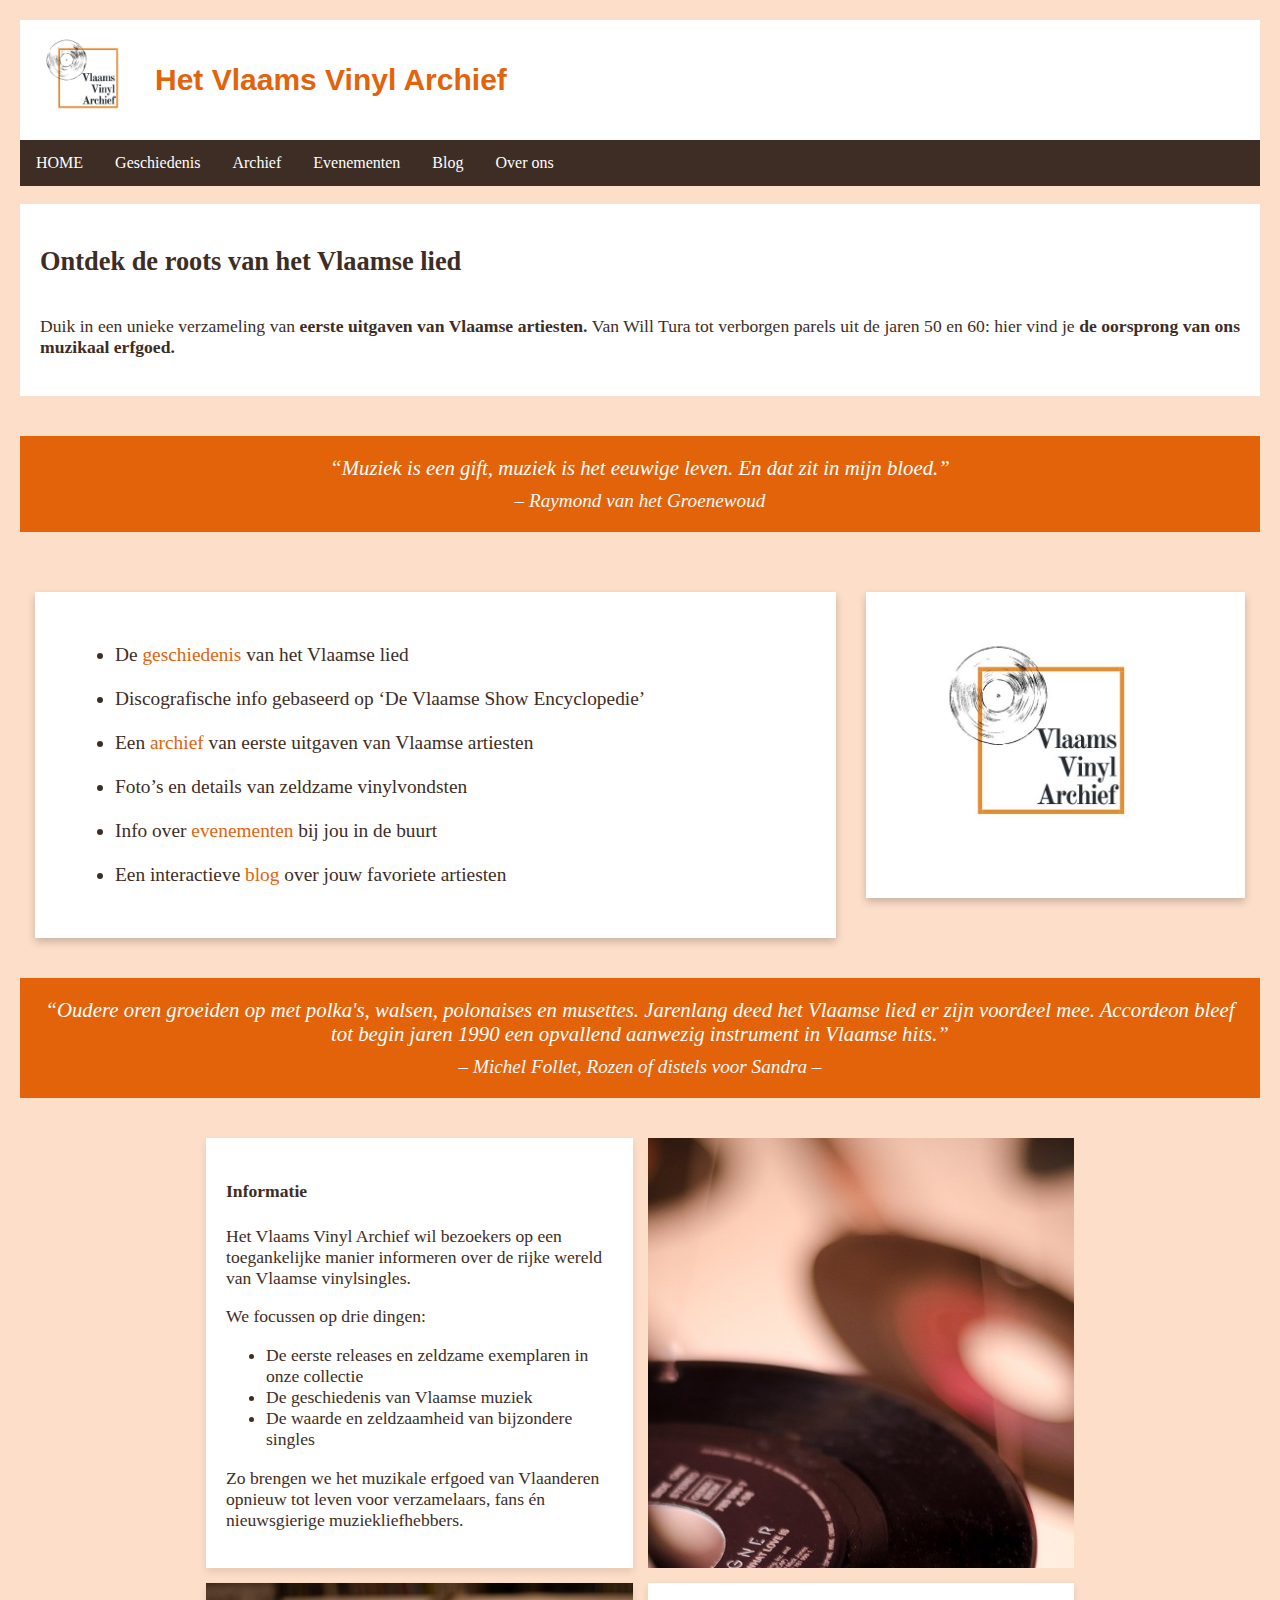
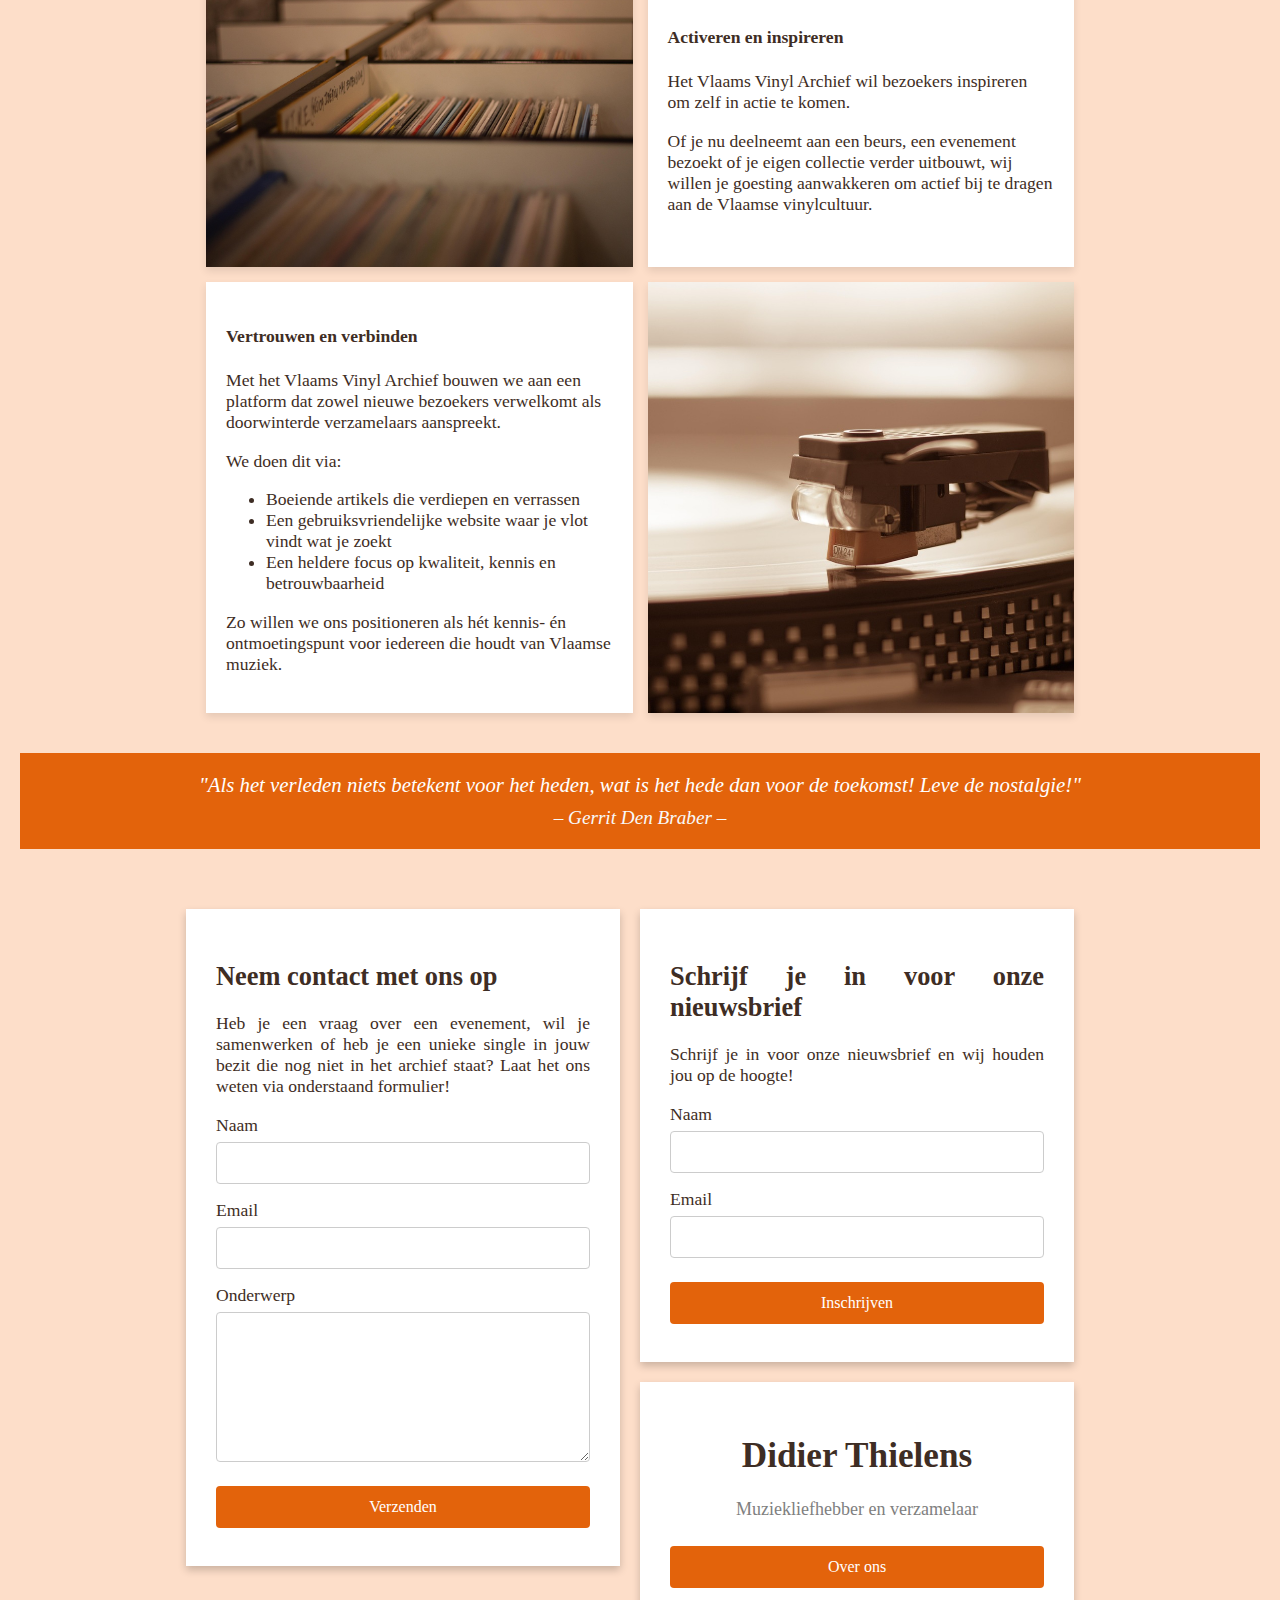
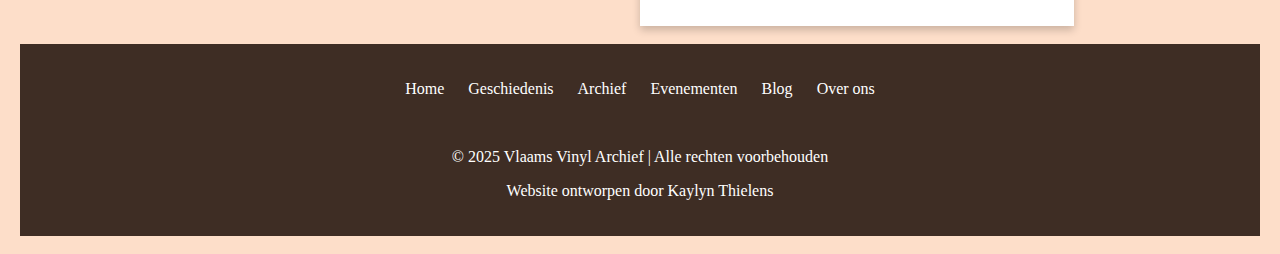
<file: index.htm>
<!DOCTYPE html PUBLIC "-//W3C//DTD XHTML 1.0 Transitional//EN"
       "http://www.w3.org/TR/xhtml1/DTD/xhtml1-transitional.dtd">
<html xmlns="http://www.w3.org/1999/xhtml" xml:lang="en" lang="en">
<head>
	<meta http-equiv="Content-Type" content="text/html;charset=UTF-8" />
	<meta name="description" content="Het Vlaams Vinyl Archief is het digitale platform voor liefhebbers van Vlaamse muziek op vinyl. Als non-profitorganisatie zetten we ons in voor het verzamelen en bewaren van Vlaamse singles, met een bijzondere focus op debuutplaten van onze artiesten. Ons platform combineert een archief met informatieve pagina’s, gericht op zowel verzamelaars als muziekliefhebbers en onderzoekers." />
	<title>Vlaams Vinyl Archief</title>
	<link rel="stylesheet" type="text/css" href="Website.css" />
	
  
  
<style type="text/css">

 li.c1 {list-style: none}
 textarea.c2 {height:150px}

</style>
</head>
<body>
<div class="main-content">

<div class="banner">
  <img src="afbeeldingen/logowebsite.jpg" alt="Logo" class="logo"/>
  <h1 class="site-titel">Het Vlaams Vinyl Archief</h1>
</div>


<!-- Navigatiebalk maken -->

<ul class="navigatie">
<li ><a href="Home.htm">HOME</a></li>
<li ><a href="Geschiedenis.htm">Geschiedenis</a></li>
<li class="dropdown" >
<a href="Archief.htm" class="dropbtn">Archief</a>
    <div class="dropdown-content">
		<a href="78toeren.htm">78 toeren</a>
		<a href="45toeren.htm">45 toeren</a>
		<a href="Cd-singles.htm">Cd-singles</a>
    </div>
	</li>
<li ><a href="Evenementen.htm">Evenementen</a></li>
<li ><a href="Blog.htm">Blog</a></li>
<li ><a href="Overons.htm">Over ons</a></li>
</ul>
<!-- Tekst -->

<br />

<div class="container">
<h2>Ontdek de roots van het Vlaamse lied</h2>
<p>Duik in een unieke verzameling van <strong>eerste uitgaven van Vlaamse artiesten.</strong> Van Will Tura tot verborgen parels uit de jaren 50 en 60: hier vind je <strong>de oorsprong van ons muzikaal erfgoed.</strong></p>
</div>

<div class="quote-block">
  <blockquote>
    “Muziek is een gift, muziek is het eeuwige leven. En dat zit in mijn bloed.”
  </blockquote>
  <cite>– Raymond van het Groenewoud</cite>
</div>

<div class="row" >
<div class="columnleft" >
  <div class="card" >
  
<div class="listhome">
<ul class="listhome">
<li class="c1"><br /></li>
<li>De <a href="Geschiedenis.htm" class="hoverlink">geschiedenis</a> van het Vlaamse lied</li>
<li class="c1"><br /></li>
<li>Discografische info gebaseerd op &lsquo;De Vlaamse Show Encyclopedie&rsquo;</li>
<li class="c1"><br /></li>
<li>Een <a href="Archief.htm" class="hoverlink">archief</a> van eerste uitgaven van Vlaamse artiesten</li>
<li class="c1"><br /></li>
<li>Foto’s en details van zeldzame vinylvondsten</li>
<li class="c1"><br /></li>
<li>Info over <a href="Evenementen.htm" class="hoverlink">evenementen</a> bij jou in de buurt</li>
<li class="c1"><br /></li>
<li>Een interactieve <a href="Blog.htm" class="hoverlink">blog</a> over jouw favoriete artiesten</li>
<li class="c1"><br /></li>

</ul>
</div>
</div>
</div>

<div class="columnright" >
<div class="card">
<center>
<img src="afbeeldingen/logowebsite.jpg" alt="logo" width= "77%" /></center>
</div>
</div>
</div>

<div class="quote-block">
  <blockquote>
    “Oudere oren groeiden op met polka's, walsen, polonaises en musettes. Jarenlang deed het Vlaamse lied er zijn voordeel mee. Accordeon bleef tot begin jaren 1990 een opvallend aanwezig instrument in Vlaamse hits.”
  </blockquote>
  <cite>– Michel Follet, Rozen of distels voor Sandra –</cite>
</div>

<div class="geschakeerd-grid">
<div class="vak">
<div class="vak-content">
 <div class="tekstvak">
  <div>
    <h4><b>Informatie</b></h4>
    <p>Het Vlaams Vinyl Archief wil bezoekers op een toegankelijke manier informeren over de rijke wereld van Vlaamse vinylsingles.</p>
	<p>We focussen op drie dingen:</p>
	<ul>
	<li>De eerste releases en zeldzame exemplaren in onze collectie</li>
	<li>De geschiedenis van Vlaamse muziek</li>
	<li>De waarde en zeldzaamheid van bijzondere singles</li>
	</ul>
	<p>Zo brengen we het muzikale erfgoed van Vlaanderen opnieuw tot leven voor verzamelaars, fans &eacute;n nieuwsgierige muziekliefhebbers.</p>
  </div>
  </div>
  </div>
  </div>
 <div class="afbeeldingvak">
    <img src="afbeeldingen/afbeeldingcard1.jpg" alt="Vlaamse vinyl 1"/>
  </div>


    
  <div class="vak afbeeldingvak">
    <img src="afbeeldingen/afbeeldingcard2.jpg" alt="Vlaamse vinyl 2"/>
  </div>
  
<div class="vak">
<div class="vak-content">
 <div class="tekstvak">
<div>
 <h4><b>Activeren en inspireren</b></h4>
    <p>Het Vlaams Vinyl Archief wil bezoekers inspireren om zelf in actie te komen.</p>
	<p>Of je nu deelneemt aan een beurs, een evenement bezoekt of je eigen collectie verder uitbouwt, wij willen je goesting aanwakkeren om actief bij te dragen aan de Vlaamse vinylcultuur.</p>
  </div>
</div>
</div>
</div>
	

<div class="vak">
<div class="vak-content">
 <div class="tekstvak">
<div>
    <h4><b>Vertrouwen en verbinden</b></h4>
    <p>Met het Vlaams Vinyl Archief bouwen we aan een platform dat zowel nieuwe bezoekers verwelkomt als doorwinterde verzamelaars aanspreekt.</p>
	<p>We doen dit via:</p>
	<ul>
	<li>Boeiende artikels die verdiepen en verrassen</li>
	<li>Een gebruiksvriendelijke website waar je vlot vindt wat je zoekt</li>
	<li>Een heldere focus op kwaliteit, kennis en betrouwbaarheid</li></ul>
	<p>Zo willen we ons positioneren als h&eacute;t kennis- &eacute;n ontmoetingspunt voor iedereen die houdt van Vlaamse muziek.</p>
  </div>
</div>
</div>
</div>

  <div class="vak afbeeldingvak">
    <img src="afbeeldingen/afbeeldingcard3.jpg" alt="Vlaamse vinyl 3"/>
  </div>
</div>

<div class="quote-block">
  <blockquote>
    "Als het verleden niets betekent voor het heden, wat is het hede dan voor de toekomst! Leve de nostalgie!"
  </blockquote>
  <cite>– Gerrit Den Braber –</cite>
</div>

<div class="roweven">
<div class="columnevenleft">
<div class="card">
      <h2>Neem contact met ons op</h2>
      <p>Heb je een vraag over een evenement, wil je samenwerken of heb je een unieke single in jouw bezit die nog niet in het archief staat? Laat het ons weten via onderstaand formulier!</p>
	  <form action="https://formsubmit.co/kaylyn.thielens@gmail.com" method="post">
	   <input type="hidden" name="_captcha" value="false"/>
    <input type="hidden" name="_subject" value="Nieuw bericht via je website"/>
    <label for="name">Naam</label>
    <input type="text" id="name" name="name"/>
    <label for="name">Email</label>
    <input type="text" id="email" name="email"/>
    <label for="subject" >Onderwerp</label>
    <textarea id="subject" name="subject" class="c2"></textarea>
    <input type="submit" value="Verzenden"/>
  </form>
    </div>
	</div>
	

<div class="columnevenright">
  <div class="card">
      <h2>Schrijf je in voor onze nieuwsbrief</h2>
	  	  <p>Schrijf je in voor onze nieuwsbrief en wij houden jou op de hoogte!</p>
	  <form action="https://formsubmit.co/kaylyn.thielens@gmail.com" method="post">
	   <input type="hidden" name="_captcha" value="false"/>
    <input type="hidden" name="_subject" value="Nieuw bericht via je website"/>
  <div class="containerblog" style="background-color:white">
    <label for="name">Naam</label>
	<input type="text"  name="name"/>
	 <label for="name">Email</label>
    <input type="text"  name="mail"/>
    <input type="submit" value="Inschrijven"/>
  </div>
</form>
    </div>
<div class="card">
  <center><h1>Didier Thielens</h1></center>
  <center><p class="title">Muziekliefhebber en verzamelaar</p></center>
  <div class="button-container">
  <a href="Overons.htm" class="button" style="width: 100%">Over ons</a></div>
</div>
</div>



</div>
</div>
<br/>
  <div class="footer-container">
    <div class="footer-nav">
      <ul>
        <li><a href="Home.htm">Home</a></li>
        <li><a href="Geschiedenis.htm">Geschiedenis</a></li>
        <li><a href="Archief.htm">Archief</a></li>
        <li><a href="Evenementen.htm">Evenementen</a></li>
        <li><a href="Blog.htm">Blog</a></li>
        <li><a href="Overons.htm">Over ons</a></li>
      </ul>
    </div>
	<br />
    <div class="footer-info">
      <p>&copy; 2025 Vlaams Vinyl Archief | Alle rechten voorbehouden</p>
      <p>Website ontworpen door Kaylyn Thielens</p>
    </div>
  </div>
  <br/>

  
</body>
</html>
</file>
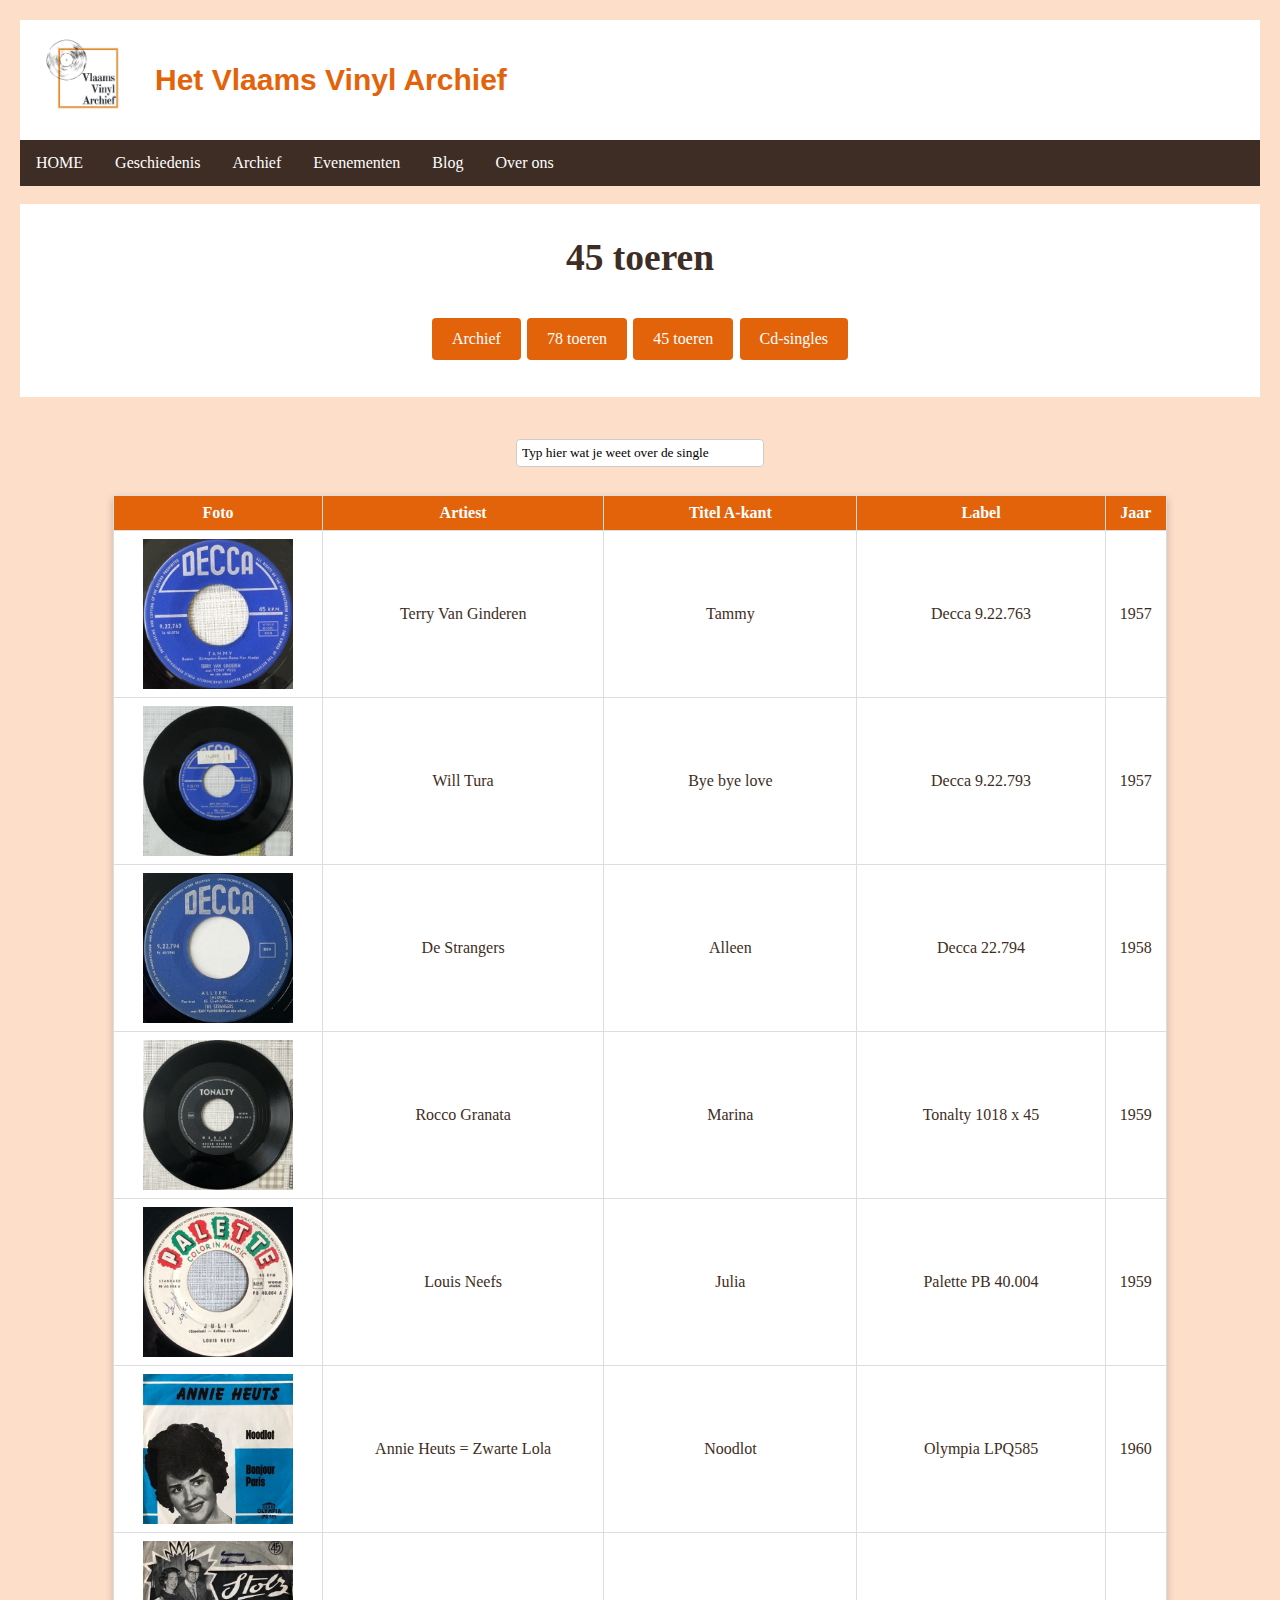
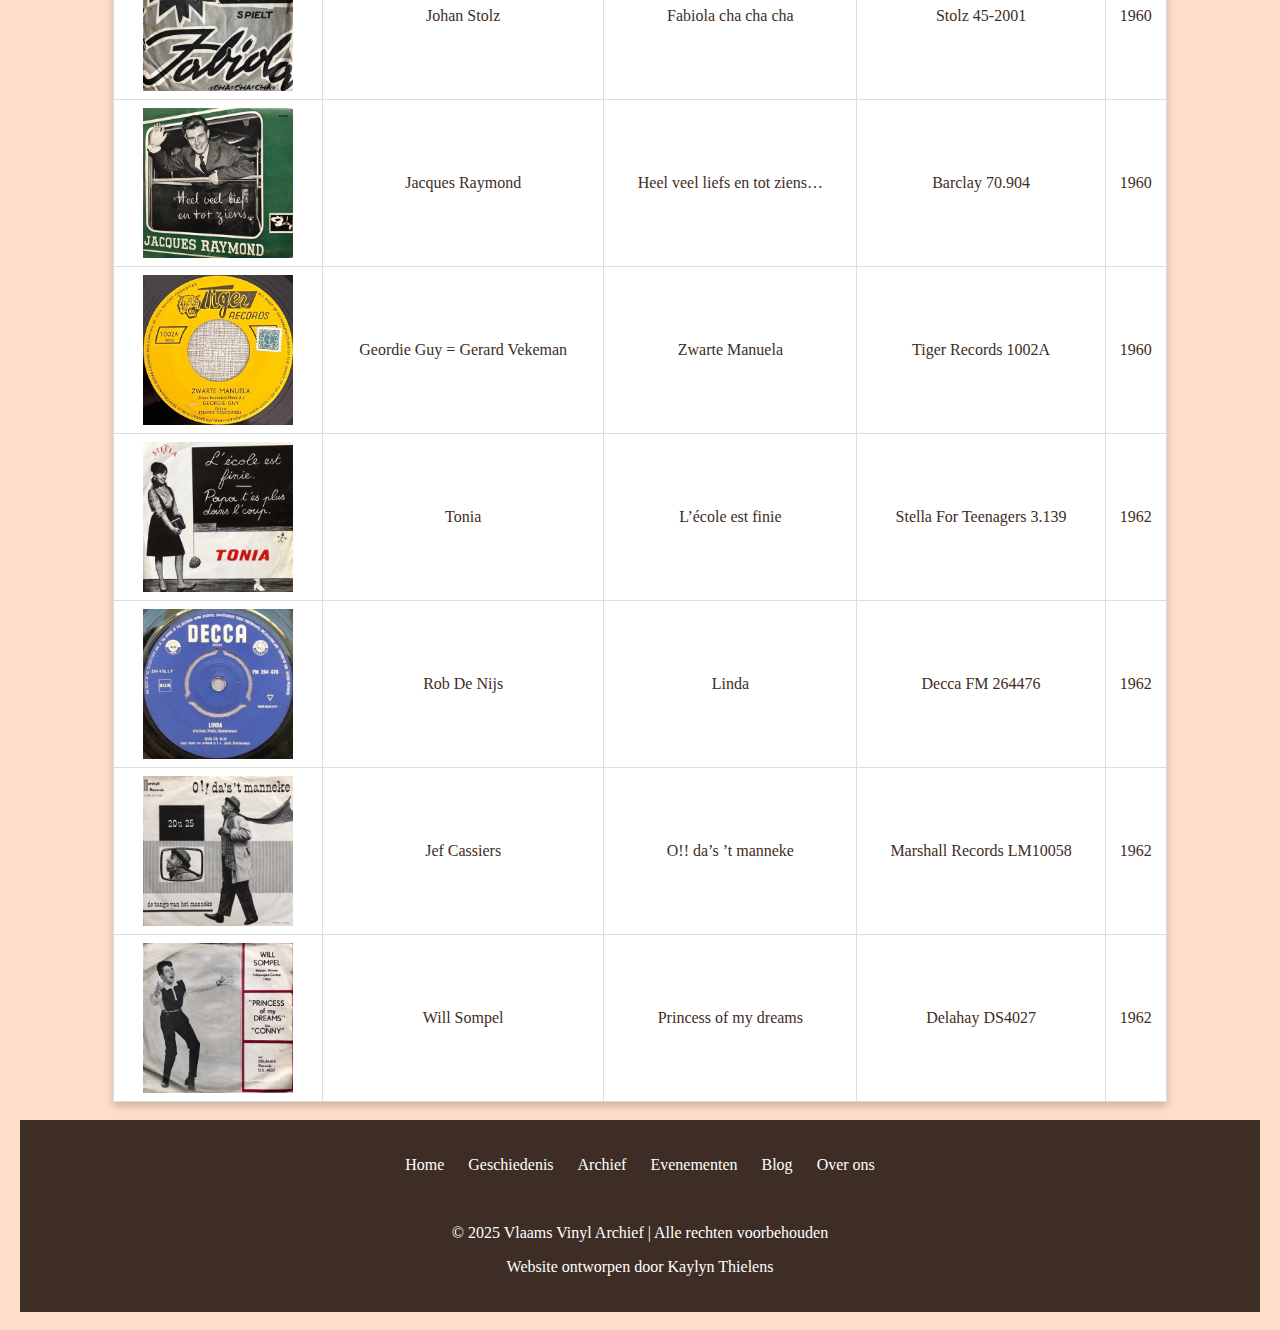
<file: 45toeren.htm>
<!DOCTYPE html PUBLIC "-//W3C//DTD XHTML 1.0 Transitional//EN"
       "http://www.w3.org/TR/xhtml1/DTD/xhtml1-transitional.dtd">
<html xmlns="http://www.w3.org/1999/xhtml" xml:lang="en" lang="en">
<head>
    <meta http-equiv="Content-Type" content="text/html;charset=UTF-8" />
	<meta name="description" content="In ons archief vind je een uitgebreide en overzichtelijke verzameling van Vlaamse debuutplaten. Verken deze bijzondere vondsten en dompel jezelf onder in de wereld van 78-toeren- en 45-toerenplaten, evenals cd-singles." />
    <title>45 toeren</title>
	<link rel="stylesheet" type="text/css" href="Website.css" />

</head>

<body>
<div class="main-content">
<!-- Logo en banner toevoegen aan de pagina -->
<div class="banner">
  <img src="afbeeldingen/logowebsite.jpg" alt="Logo" class="logo"/>
  <h1 class="site-titel">Het Vlaams Vinyl Archief</h1>
</div>
<!-- Navigatiebalk maken -->

<ul class="navigatie">
<li class="navigatie"><a href="Home.htm">HOME</a></li>
<li class="navigatie"><a href="Geschiedenis.htm">Geschiedenis</a></li>
<li class="dropdown" ><a href="Archief.htm">Archief</a>
    <div class="dropdown-content">
		<a href="78toeren.htm">78 toeren</a>
		<a href="45toeren.htm">45 toeren</a>
		<a href="Cd-singles.htm">Cd-singles</a>
    </div>
	</li>
<li class="navigatie"><a href="Evenementen.htm">Evenementen</a></li>
<li class="navigatie"><a href="Blog.htm">Blog</a></li>
<li class="navigatie"><a href="Overons.htm">Over ons</a></li>
</ul>


<br/>
<div class="header">
  <h2>45 toeren</h2>
  <center><div class="button-container">
    <a href="Archief.htm" class="button">Archief</a>
  <a href="78toeren.htm" class="button">78 toeren</a>
    <a href="45toeren.htm" class="button">45 toeren</a>
  <a href="cdsingles.htm" class="button">Cd-singles</a>
</div></center>
<br/>
</div>
 
<br/>
<br/>
 


<!-- Kolommen maken voor archief -->


<div style="text-align: center;">
  <input type="text" id="searchInput" name="search" value="Typ hier wat je weet over de single" 
         onfocus="clearPlaceholder(this)" onblur="restorePlaceholder(this)" 
         onkeyup="searchTable()" />
</div>
<br/>
    <table id="dataTable" class="cardarch" style="width: 85%">
        <thead>
            <tr>
                <th>Foto</th>
                <th>Artiest</th>
                <th>Titel A-kant</th>
                <th>Label</th>
                <th>Jaar</th>
            </tr>
        </thead>
        <tbody>
            <tr>
                <td><div class="zoom"><img src="afbeeldingen/plaat451.jpg" alt="plaat451" width="150" height="150"/></div></td>
                <td>Terry Van Ginderen</td>
                <td>Tammy</td>
                <td>Decca 9.22.763</td>
				<td>1957</td>
              
            </tr>
            <tr>
                <td><div class="zoom"><img src="afbeeldingen/plaat452.jpg" alt="plaat452" width="150" height="150"/></div></td>
                <td>Will Tura</td>
                <td>Bye bye love</td>
                <td>Decca 9.22.793</td>
				<td>1957</td>
            </tr>
			<tr>
				<td><div class="zoom"><img src="afbeeldingen/plaat453.jpg" alt="plaat453" width="150" height="150"/></div></td>
				<td>De Strangers</td>
				<td>Alleen</td>
				<td>Decca 22.794</td>
				<td>1958</td>
			</tr>
			<tr>
				<td><div class="zoom"><img src="afbeeldingen/plaat454.jpg" alt="plaat454" width="150" height="150"/></div></td>
				<td>Rocco Granata</td>
				<td>Marina</td>
				<td>Tonalty 1018 x 45</td>
				<td>1959</td>
			</tr>
			<tr>
				<td><div class="zoom"><img src="afbeeldingen/plaat455.jpg" alt="plaat455" width="150" height="150"/></div></td>
				<td>Louis Neefs</td>
				<td>Julia</td>
				<td>Palette PB 40.004</td>
				<td>1959</td>
			</tr>
			<tr>
				<td><div class="zoom"><img src="afbeeldingen/plaat456.jpg" alt="plaat456" width="150" height="150"/></div></td>
				<td>Annie Heuts = Zwarte Lola</td>
				<td>Noodlot</td>
				<td>Olympia LPQ585</td>
				<td>1960</td>
			</tr>
			<tr>
				<td><div class="zoom"><img src="afbeeldingen/plaat457.jpg" alt="plaat457" width="150" height="150"/></div></td>
				<td>Johan Stolz</td>
				<td>Fabiola cha cha cha</td>
				<td>Stolz 45-2001</td>
				<td>1960</td>
			</tr>
			<tr>
				<td><div class="zoom"><img src="afbeeldingen/plaat458.jpg" alt="plaat458" width="150" height="150"/></div></td>
				<td>Jacques Raymond</td>
				<td>Heel veel liefs en tot ziens…</td>
				<td>Barclay 70.904</td>
				<td>1960</td>
			</tr>
			<tr>
				<td><div class="zoom"><img src="afbeeldingen/plaat459.jpg" alt="plaat459" width="150" height="150"/></div></td>
				<td>Geordie Guy = Gerard Vekeman</td>
				<td>Zwarte Manuela</td>
				<td>Tiger Records 1002A</td>
				<td>1960</td>
			</tr>
			<tr>
				<td><div class="zoom"><img src="afbeeldingen/plaat4510.jpg" alt="plaat4510" width="150" height="150"/></div></td>
				<td>Tonia</td>
				<td>L’école est finie</td>
				<td>Stella For Teenagers 3.139</td>
				<td>1962</td>
			</tr>
			<tr>
				<td><div class="zoom"><img src="afbeeldingen/plaat4511.jpg" alt="plaat4511" width="150" height="150"/></div></td>
				<td>Rob De Nijs</td>
				<td>Linda</td>
				<td>Decca FM 264476</td>
				<td>1962</td>
			</tr>
			<tr>
				<td><div class="zoom"><img src="afbeeldingen/plaat4512.jpg" alt="plaat4512" width="150" height="150"/></div></td>
				<td>Jef Cassiers</td>
				<td>O!! da’s ’t manneke</td>
				<td>Marshall Records LM10058</td>
				<td>1962</td>
			</tr>
			<tr>
				<td><div class="zoom"><img src="afbeeldingen/plaat4513.jpg" alt="plaat4513" width="150" height="150"/></div></td>
				<td>Will Sompel</td>
				<td>Princess of my dreams</td>
				<td>Delahay DS4027</td>
				<td>1962</td>
			</tr>
		</tbody>
</table>

	

    <script type="text/javascript">
        function searchTable() {
            let input = document.getElementById("searchInput").value.toLowerCase();
            let table = document.getElementById("dataTable"); 
            let rows = table.getElementsByTagName("tbody")[0].getElementsByTagName("tr");

            for (let row of rows) {
                let cells = row.getElementsByTagName("td");
                let match = false;

                for (let cell of cells) {
                    if (cell.innerText.toLowerCase().includes(input)) {
                        match = true;
                        break;
                    }
                }

                row.style.display = match ? "" : "none";
            }
        }
		  function clearPlaceholder(field) {
    if (field.value === 'Typ hier wat je weet over de single') {
      field.value = '';
    }
  }

  function restorePlaceholder(field) {
    if (field.value === '') {
      field.value = 'Typ hier wat je weet over de single';
    }
  }
    </script>
	<br/>
<button onclick="scrollToTop()" id="scrollTopBtn" title="Naar boven">↑</button>
<script type="text/javascript">
  // Knop tonen/verbergen bij scrollen
  window.onscroll = function () {
    const btn = document.getElementById("scrollTopBtn");
    if (document.body.scrollTop > 200 || document.documentElement.scrollTop > 200) {
      btn.style.display = "block";
    } else {
      btn.style.display = "none";
    }
  };

  // Terug naar boven scrollen
  function scrollToTop() {
    window.scrollTo({ top: 0, behavior: 'smooth' });
  }
</script>

</div>
<div class="footer-container">
    <div class="footer-nav">
      <ul>
        <li><a href="Home.htm">Home</a></li>
        <li><a href="Geschiedenis.htm">Geschiedenis</a></li>
        <li><a href="Archief.htm">Archief</a></li>
        <li><a href="Evenementen.htm">Evenementen</a></li>
        <li><a href="Blog.htm">Blog</a></li>
        <li><a href="Overons.htm">Over ons</a></li>
      </ul>
    </div>
	<br />
    <div class="footer-info">
      <p>&copy; 2025 Vlaams Vinyl Archief | Alle rechten voorbehouden</p>
      <p>Website ontworpen door Kaylyn Thielens</p>
    </div>
  </div>
  <br/>

  
</body>
</html>
</file>
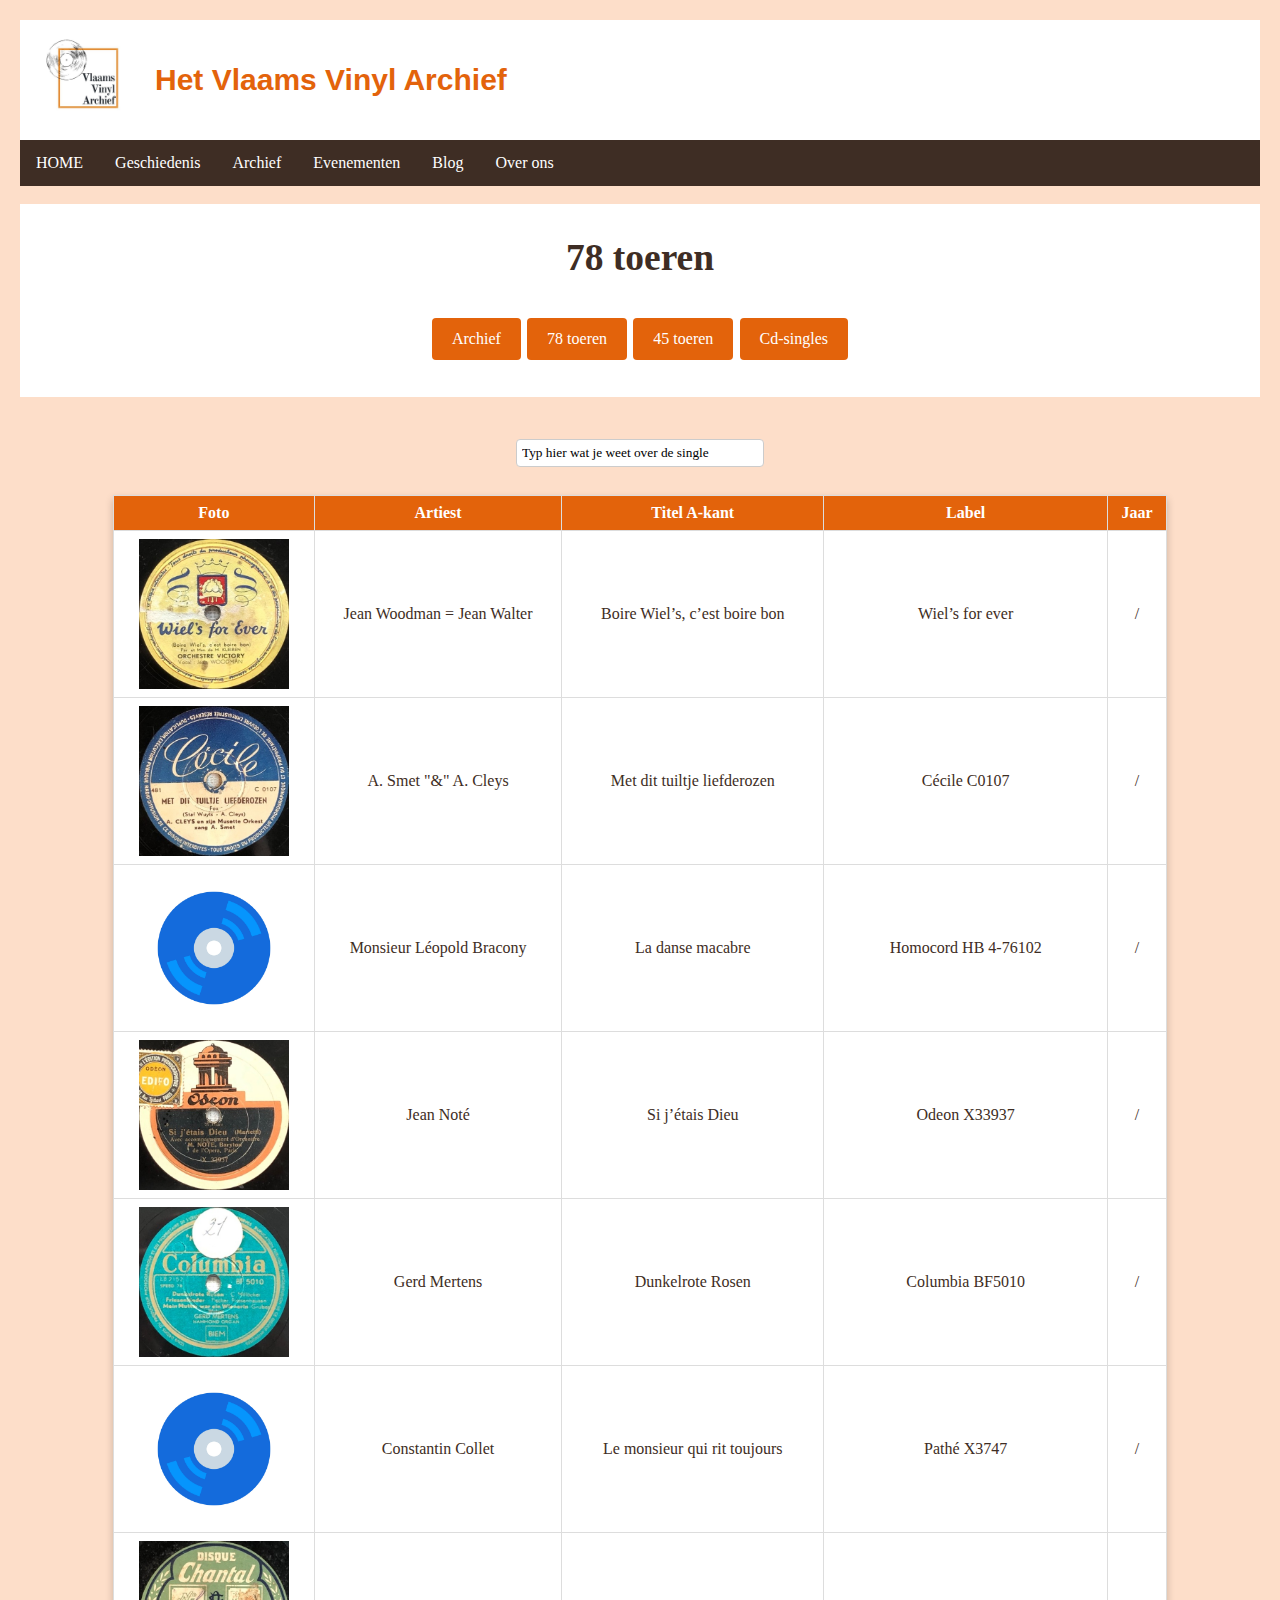
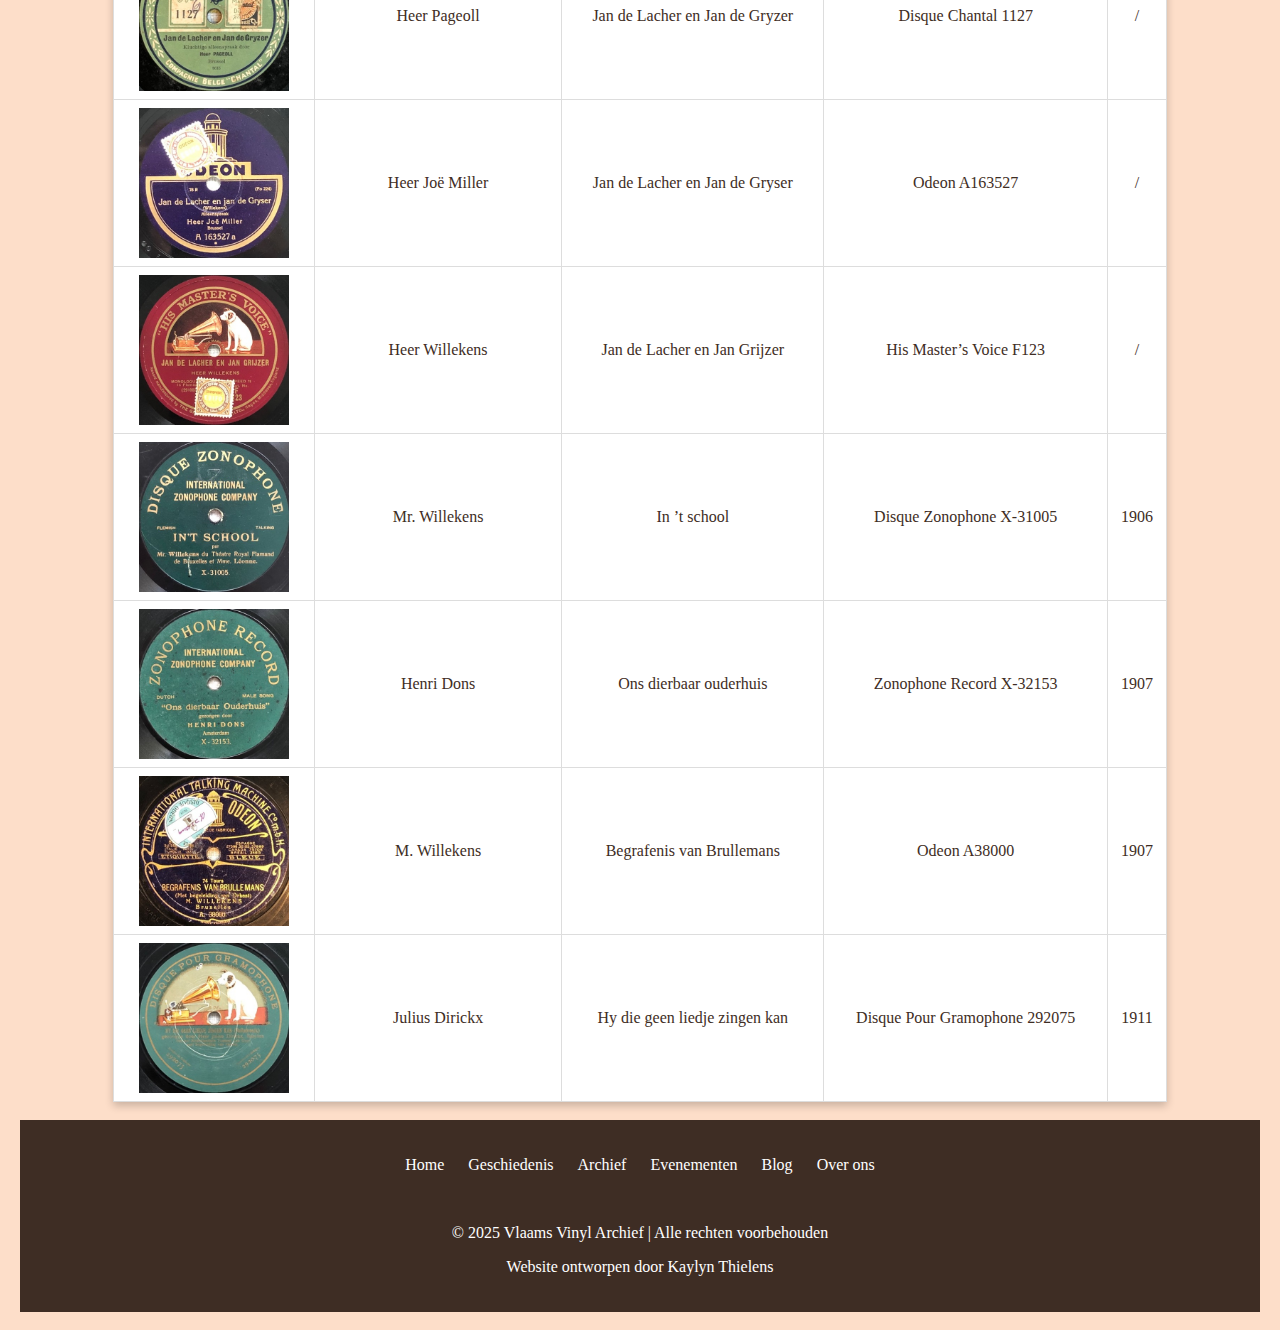
<file: 78toeren.htm>
<!DOCTYPE html PUBLIC "-//W3C//DTD XHTML 1.0 Transitional//EN"
       "http://www.w3.org/TR/xhtml1/DTD/xhtml1-transitional.dtd">
<html xmlns="http://www.w3.org/1999/xhtml" xml:lang="en" lang="en">
<head>
    <meta http-equiv="Content-Type" content="text/html;charset=UTF-8" />
	<meta name="description" content="In ons archief vind je een uitgebreide en overzichtelijke verzameling van Vlaamse debuutplaten. Verken deze bijzondere vondsten en dompel jezelf onder in de wereld van 78-toeren- en 45-toerenplaten, evenals cd-singles." />
    <title>78 toeren</title>
	<link rel="stylesheet" type="text/css" href="Website.css" />

</head>

<body>
<div class="main-content">
<!-- Logo en banner toevoegen aan de pagina -->
<div class="banner">
  <img src="afbeeldingen/logowebsite.jpg" alt="Logo" class="logo"/>
  <h1 class="site-titel">Het Vlaams Vinyl Archief</h1>
</div>
<!-- Navigatiebalk maken -->

<ul class="navigatie">
<li class="navigatie"><a href="Home.htm">HOME</a></li>
<li class="navigatie"><a href="Geschiedenis.htm">Geschiedenis</a></li>
<li class="dropdown" ><a href="Archief.htm">Archief</a>
    <div class="dropdown-content">
		<a href="78toeren.htm">78 toeren</a>
		<a href="45toeren.htm">45 toeren</a>
		<a href="Cd-singles.htm">Cd-singles</a>
    </div>
	</li>
<li class="navigatie"><a href="Evenementen.htm">Evenementen</a></li>
<li class="navigatie"><a href="Blog.htm">Blog</a></li>
<li class="navigatie"><a href="Overons.htm">Over ons</a></li>
</ul>

<br/>
<div class="header">
  <h2>78 toeren</h2>
  <center><div class="button-container">
  <a href="Archief.htm" class="button">Archief</a>
  <a href="78toeren.htm" class="button">78 toeren</a>
    <a href="45toeren.htm" class="button">45 toeren</a>
  <a href="cdsingles.htm" class="button">Cd-singles</a>
</div></center>
<br/>
</div>
 
<br/>
<br/>

<!-- Kolommen maken voor archief -->


<div style="text-align: center;">
  <input type="text" id="searchInput" name="search" value="Typ hier wat je weet over de single" 
         onfocus="clearPlaceholder(this)" onblur="restorePlaceholder(this)" 
         onkeyup="searchTable()" />
</div>
<br/>
    <table id="dataTable" class="cardarch" style="width: 85%">
        <thead>
            <tr>
                <th>Foto</th>
                <th>Artiest</th>
                <th>Titel A-kant</th>
                <th>Label</th>
                <th>Jaar</th>
            </tr>
        </thead>
        <tbody>
            <tr>
                <td><div class="zoom"><img src="afbeeldingen/plaat781.jpg" alt="plaat781" width="150" height="150"/></div></td>
                <td>Jean Woodman = Jean Walter</td>
                <td>Boire Wiel’s, c’est boire bon</td>
                <td>Wiel’s for ever</td>
				<td>/</td>
              
            </tr>
            <tr>
                <td><div class="zoom"><img src="afbeeldingen/plaat782.jpg" alt="plaat782" width="150" height="150"/></div></td>
                <td>A. Smet "&amp;" A. Cleys</td>
                <td>Met dit tuiltje liefderozen</td>
                <td>Cécile C0107</td>
				<td>/</td>
            </tr>
			<tr>
				<td><div class="zoom"><img src="afbeeldingen/Geenplaat.jpg" alt="Geenplaat" width="150" height="150"/></div></td>
				<td>Monsieur Léopold Bracony</td>
				<td>La danse macabre</td>
				<td>Homocord HB 4-76102</td>
				<td>/</td>
			</tr>
			<tr>
				<td><div class="zoom"><img src="afbeeldingen/plaat783.jpg" alt="plaat783" width="150" height="150"/></div></td>
				<td>Jean Noté</td>
				<td>Si j’étais Dieu</td>
				<td>Odeon X33937</td>
				<td>/</td>
			</tr>
			<tr>
				<td><div class="zoom"><img src="afbeeldingen/plaat784.jpg" alt="plaat784" width="150" height="150"/></div></td>
				<td>Gerd Mertens</td>
				<td>Dunkelrote Rosen</td>
				<td>Columbia BF5010</td>
				<td>/</td>
			</tr>
			<tr>
				<td><div class="zoom"><img src="afbeeldingen/Geenplaat.jpg" alt="Geenplaat" width="150" height="150"/></div></td>
				<td>Constantin Collet</td>
				<td>Le monsieur qui rit toujours</td>
				<td>Pathé X3747</td>
				<td>/</td>
			</tr>
			<tr>
				<td><div class="zoom"><img src="afbeeldingen/plaat785.jpg" alt="plaat785" width="150" height="150"/></div></td>
				<td>Heer Pageoll</td>
				<td>Jan de Lacher en Jan de Gryzer</td>
				<td>Disque Chantal 1127</td>
				<td>/</td>
			</tr>
			<tr>
				<td><div class="zoom"><img src="afbeeldingen/plaat786.jpg" alt="plaat786" width="150" height="150"/></div></td>
				<td>Heer Joë Miller</td>
				<td>Jan de Lacher en Jan de Gryser</td>
				<td>Odeon A163527</td>
				<td>/</td>
			</tr>
			<tr>
				<td><div class="zoom"><img src="afbeeldingen/plaat787.jpg" alt="plaat787" width="150" height="150"/></div></td>
				<td>Heer Willekens</td>
				<td>Jan de Lacher en Jan Grijzer</td>
				<td>His Master’s Voice F123</td>
				<td>/</td>
			</tr>
			<tr>
				<td><div class="zoom"><img src="afbeeldingen/plaat788.jpg" alt="plaat788" width="150" height="150"/></div></td>
				<td>Mr. Willekens</td>
				<td>In ’t school</td>
				<td>Disque Zonophone X-31005</td>
				<td>1906</td>
			</tr>
			<tr>
				<td><div class="zoom"><img src="afbeeldingen/plaat789.jpg" alt="plaat789" width="150" height="150"/></div></td>
				<td>Henri Dons</td>
				<td>Ons dierbaar ouderhuis</td>
				<td>Zonophone Record X-32153</td>
				<td>1907</td>
			</tr>
			<tr>
				<td><div class="zoom"><img src="afbeeldingen/plaat7810.jpg" alt="plaat7810" width="150" height="150"/></div></td>
				<td>M. Willekens</td>
				<td>Begrafenis van Brullemans</td>
				<td>Odeon A38000</td>
				<td>1907</td>
			</tr>
			<tr>
				<td><div class="zoom"><img src="afbeeldingen/plaat7811.jpg" alt="plaat7811" width="150" height="150"/></div></td>
				<td>Julius Dirickx</td>
				<td>Hy die geen liedje zingen kan</td>
				<td>Disque Pour Gramophone 292075</td>
				<td>1911</td>
			</tr>
		</tbody>
</table>

	


    <script type="text/javascript">
        function searchTable() {
            let input = document.getElementById("searchInput").value.toLowerCase();
            let table = document.getElementById("dataTable"); 
            let rows = table.getElementsByTagName("tbody")[0].getElementsByTagName("tr");

            for (let row of rows) {
                let cells = row.getElementsByTagName("td");
                let match = false;

                for (let cell of cells) {
                    if (cell.innerText.toLowerCase().includes(input)) {
                        match = true;
                        break;
                    }
                }

                row.style.display = match ? "" : "none";
            }
        }
		  function clearPlaceholder(field) {
    if (field.value === 'Typ hier wat je weet over de single') {
      field.value = '';
    }
  }

  function restorePlaceholder(field) {
    if (field.value === '') {
      field.value = 'Typ hier wat je weet over de single';
    }
  }
    </script>
	<br/>
<button onclick="scrollToTop()" id="scrollTopBtn" title="Naar boven">↑</button>
<script type="text/javascript">
  // Knop tonen/verbergen bij scrollen
  window.onscroll = function () {
    const btn = document.getElementById("scrollTopBtn");
    if (document.body.scrollTop > 200 || document.documentElement.scrollTop > 200) {
      btn.style.display = "block";
    } else {
      btn.style.display = "none";
    }
  };

  // Terug naar boven scrollen
  function scrollToTop() {
    window.scrollTo({ top: 0, behavior: 'smooth' });
  }
</script>

</div>
<div class="footer-container">
    <div class="footer-nav">
      <ul>
        <li><a href="Home.htm">Home</a></li>
        <li><a href="Geschiedenis.htm">Geschiedenis</a></li>
        <li><a href="Archief.htm">Archief</a></li>
        <li><a href="Evenementen.htm">Evenementen</a></li>
        <li><a href="Blog.htm">Blog</a></li>
        <li><a href="Overons.htm">Over ons</a></li>
      </ul>
    </div>
	<br />
    <div class="footer-info">
      <p>&copy; 2025 Vlaams Vinyl Archief | Alle rechten voorbehouden</p>
      <p>Website ontworpen door Kaylyn Thielens</p>
    </div>
  </div>
  <br/>

  
</body>
</html>
</file>
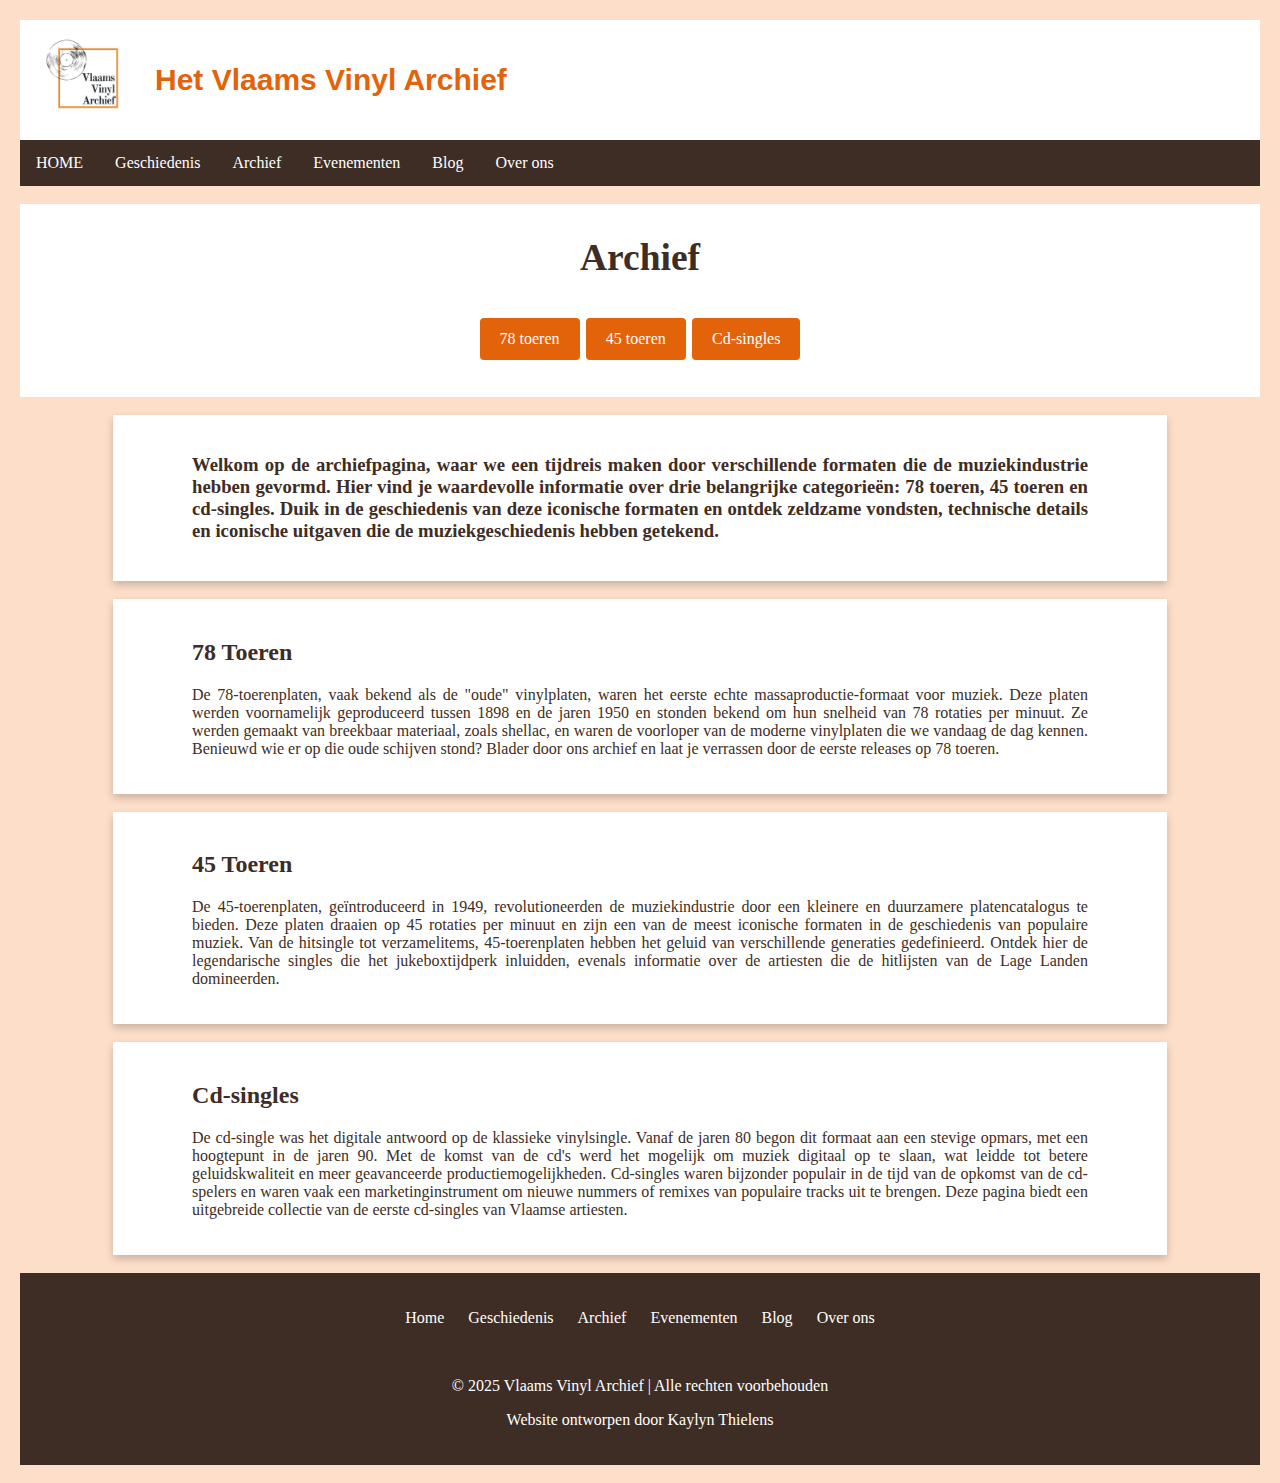
<file: Archief.htm>
<!DOCTYPE html PUBLIC "-//W3C//DTD XHTML 1.0 Transitional//EN"
       "http://www.w3.org/TR/xhtml1/DTD/xhtml1-transitional.dtd">
<html xmlns="http://www.w3.org/1999/xhtml" xml:lang="en" lang="en">
<head>
    <meta http-equiv="Content-Type" content="text/html;charset=UTF-8" />
	<meta name="description" content="In ons archief vind je een uitgebreide en overzichtelijke verzameling van Vlaamse debuutplaten. Verken deze bijzondere vondsten en dompel jezelf onder in de wereld van 78-toeren- en 45-toerenplaten, evenals cd-singles." />
    <title>Archief</title>
	<link rel="stylesheet" type="text/css" href="Website.css" />
    
</head>

<body>
<div class="main-content">
<!-- Logo en banner toevoegen aan de pagina -->
<div class="banner">
  <img src="afbeeldingen/logowebsite.jpg" alt="Logo" class="logo"/>
  <h1 class="site-titel">Het Vlaams Vinyl Archief</h1>
</div>
<!-- Navigatiebalk maken -->

<ul class="navigatie">
<li class="navigatie"><a href="index.htm">HOME</a></li>
<li class="navigatie"><a href="Geschiedenis.htm">Geschiedenis</a></li>
<li class="dropdown" ><a href="Archief.htm">Archief</a>
    <div class="dropdown-content">
		<a href="78toeren.htm">78 toeren</a>
		<a href="45toeren.htm">45 toeren</a>
		<a href="Cd-singles.htm">Cd-singles</a>
    </div>
	</li>

<li class="navigatie"><a href="Evenementen.htm">Evenementen</a></li>
<li class="navigatie"><a href="Blog.htm">Blog</a></li>
<li class="navigatie"><a href="Overons.htm">Over ons</a></li>
</ul>

<br/>
<div class="header">
  <h2>Archief</h2>
  <center><div class="button-container">
  <a href="78toeren.htm" class="button">78 toeren</a>
  <a href="45toeren.htm" class="button">45 toeren</a>
  <a href="Cd-singles.htm" class="button">Cd-singles</a>
</div></center>
<br/>
</div>



<br/>
<div class="cardarch" >
<div class="containerarch"> 
<h3>Welkom op de archiefpagina, waar we een tijdreis maken door verschillende formaten die de muziekindustrie hebben gevormd. Hier vind je waardevolle informatie over drie belangrijke categorieën: 78 toeren, 45 toeren en cd-singles. Duik in de geschiedenis van deze iconische formaten en ontdek zeldzame vondsten, technische details en iconische uitgaven die de muziekgeschiedenis hebben getekend.</h3>
</div>
</div>
<br/>
<div class="cardarch">
<div class="containerarch">
<h2><a href="78toeren.htm" class="hoverlink">78 Toeren</a></h2>
<p>De 78-toerenplaten, vaak bekend als de "oude" vinylplaten, waren het eerste echte massaproductie-formaat voor muziek. Deze platen werden voornamelijk geproduceerd tussen 1898 en de jaren 1950 en stonden bekend om hun snelheid van 78 rotaties per minuut. Ze werden gemaakt van breekbaar materiaal, zoals shellac, en waren de voorloper van de moderne vinylplaten die we vandaag de dag kennen. Benieuwd wie er op die oude schijven stond? Blader door ons archief en laat je verrassen door de eerste releases op 78 toeren.</p>
</div>
</div>
<br/>
<div class="cardarch">
<div class="containerarch">
<h2><a href="45toeren.htm" class="hoverlink">45 Toeren</a></h2>
<p>De 45-toerenplaten, geïntroduceerd in 1949, revolutioneerden de muziekindustrie door een kleinere en duurzamere platencatalogus te bieden. Deze platen draaien op 45 rotaties per minuut en zijn een van de meest iconische formaten in de geschiedenis van populaire muziek. Van de hitsingle tot verzamelitems, 45-toerenplaten hebben het geluid van verschillende generaties gedefinieerd. Ontdek hier de legendarische singles die het jukeboxtijdperk inluidden, evenals informatie over de artiesten die de hitlijsten van de Lage Landen domineerden.</p>
</div>
</div>
<br/>
<div class="cardarch">
<div class="containerarch">
<h2><a href="Cd-singles.htm" class="hoverlink">Cd-singles</a></h2>
<p>De cd-single was het digitale antwoord op de klassieke vinylsingle. Vanaf de jaren 80 begon dit formaat aan een stevige opmars, met een hoogtepunt in de jaren 90. Met de komst van de cd's werd het mogelijk om muziek digitaal op te slaan, wat leidde tot betere geluidskwaliteit en meer geavanceerde productiemogelijkheden. Cd-singles waren bijzonder populair in de tijd van de opkomst van de cd-spelers en waren vaak een marketinginstrument om nieuwe nummers of remixes van populaire tracks uit te brengen. Deze pagina biedt een uitgebreide collectie van de eerste cd-singles van Vlaamse artiesten.</p>
</div>
</div>
<br/>



</div>
<div class="footer-container">
    <div class="footer-nav">
      <ul>
        <li><a href="index.htm">Home</a></li>
        <li><a href="Geschiedenis.htm">Geschiedenis</a></li>
        <li><a href="Archief.htm">Archief</a></li>
        <li><a href="Evenementen.htm">Evenementen</a></li>
        <li><a href="Blog.htm">Blog</a></li>
        <li><a href="Overons.htm">Over ons</a></li>
      </ul>
    </div>
	<br />
    <div class="footer-info">
      <p>&copy; 2025 Vlaams Vinyl Archief | Alle rechten voorbehouden</p>
      <p>Website ontworpen door Kaylyn Thielens</p>
    </div>
  </div>
  <br/>

  
</body>
</html>
</file>
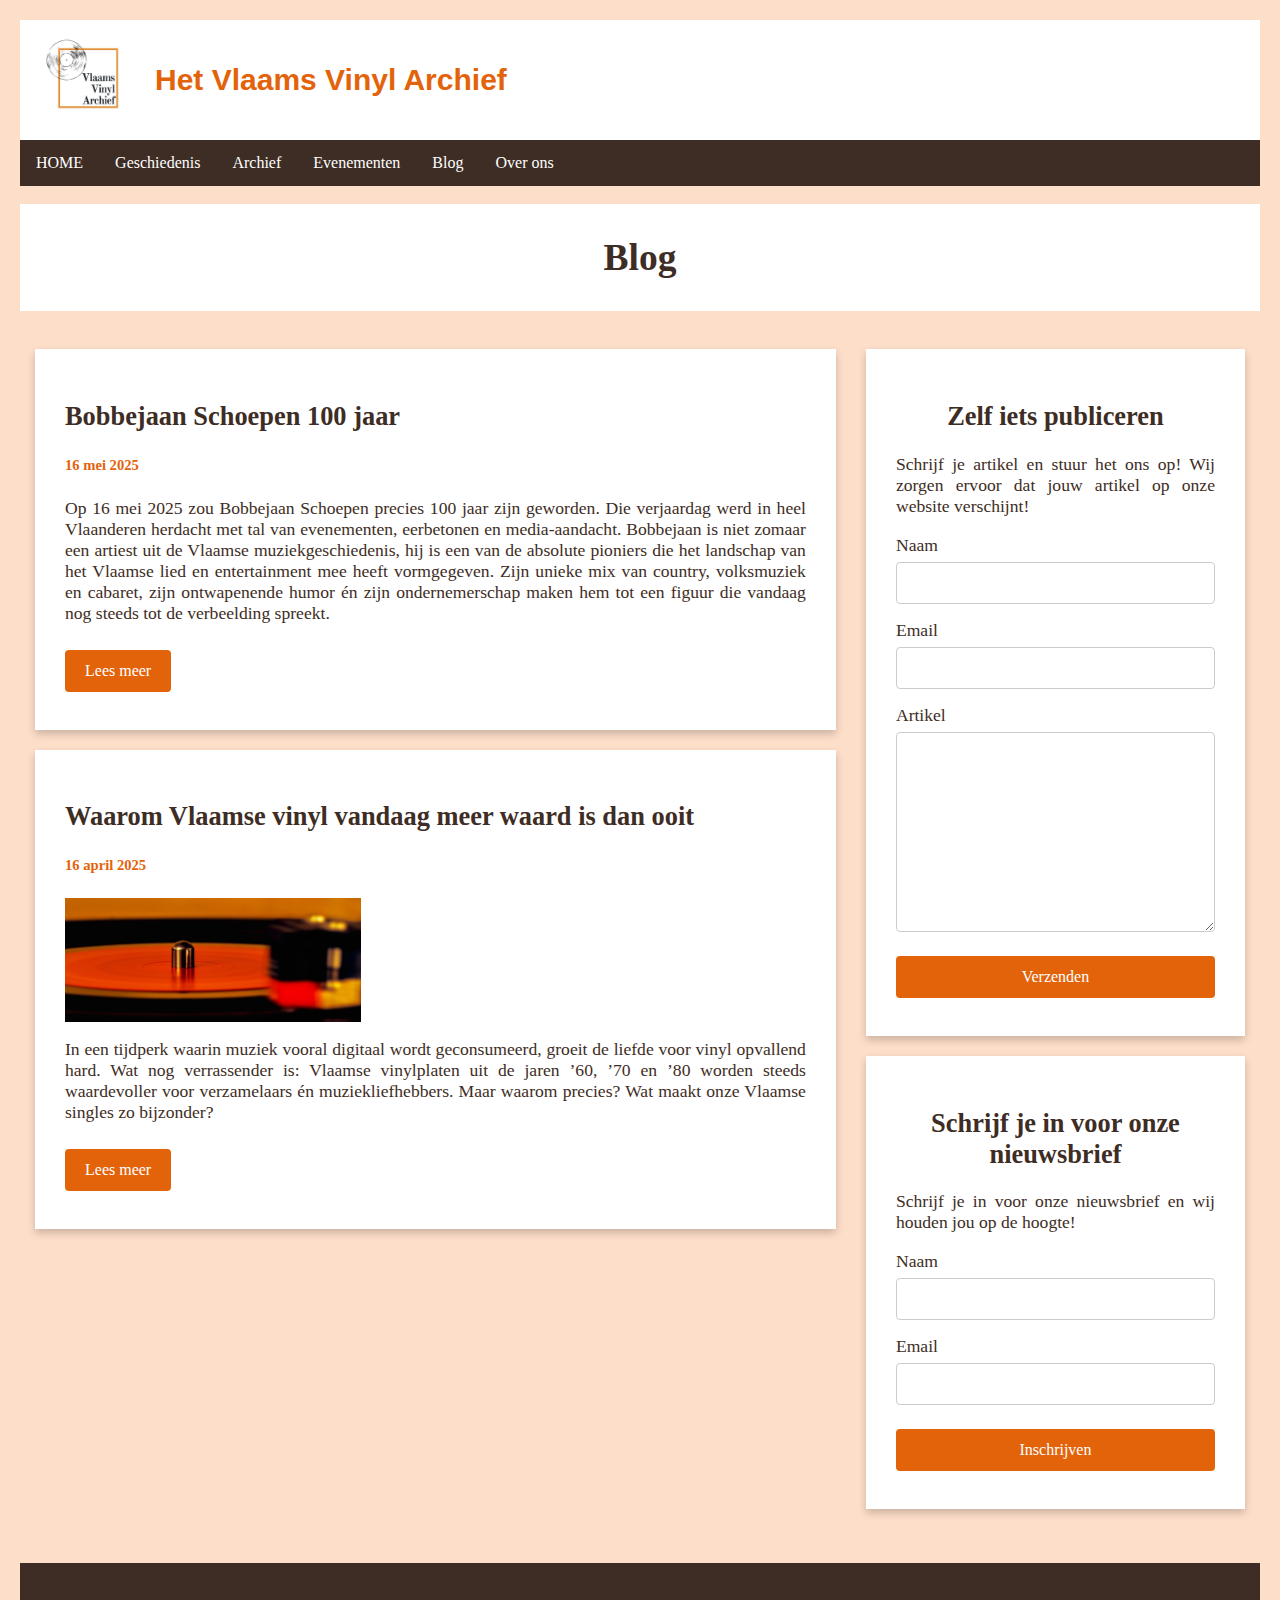
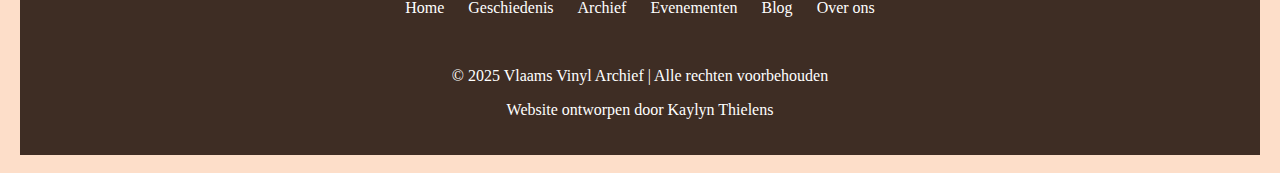
<file: Blog.htm>
<!DOCTYPE html PUBLIC "-//W3C//DTD XHTML 1.0 Transitional//EN"
       "http://www.w3.org/TR/xhtml1/DTD/xhtml1-transitional.dtd">
<html xmlns="http://www.w3.org/1999/xhtml" xml:lang="en" lang="en">
<head>
	<meta http-equiv="Content-Type" content="text/html;charset=UTF-8" />
	<meta name="description" content="Op onze blog delen we boeiende verhalen, achtergrondinformatie en updates over de rijke Vlaamse muziekgeschiedenis. Laat je inspireren door persoonlijke ervaringen, bijzondere vondsten en nieuws uit de wereld van Vlaamse vinylverzamelaars." />
	<title>Blog</title>
	<link rel="stylesheet" type="text/css" href="Website.css" />
	
</head>
<body>
<div class="main-content">
<!-- Logo en banner toevoegen aan de pagina -->
<div class="banner">
  <img src="afbeeldingen/logowebsite.jpg" alt="Logo" class="logo"/>
  <h1 class="site-titel">Het Vlaams Vinyl Archief</h1>
</div>
<!-- Navigatiebalk maken -->

<ul class="navigatie">
<li class="navigatie"><a href="index.htm">HOME</a></li>
<li class="navigatie"><a href="Geschiedenis.htm">Geschiedenis</a></li>
<li class="dropdown" ><a href="Archief.htm">Archief</a>
    <div class="dropdown-content">
		<a href="78toeren.htm">78 toeren</a>
		<a href="45toeren.htm">45 toeren</a>
		<a href="Cd-singles.htm">Cd-singles</a>
    </div>
	</li>
<li class="navigatie"><a href="Evenementen.htm">Evenementen</a></li>
<li class="navigatie"><a href="Blog.htm">Blog</a></li>
<li class="navigatie"><a href="Overons.htm">Over ons</a></li>
</ul>

<!-- BLOG -->
<br/>
<div class="header">
  <h2>Blog</h2>
</div>
<br/>
<div class="row">
  <div class="columnleft">
  
 
    <div class="card">
      <h2>Bobbejaan Schoepen 100 jaar</h2>
      <h5>16 mei 2025</h5>
      <p>Op 16 mei 2025 zou Bobbejaan Schoepen precies 100 jaar zijn geworden. Die verjaardag werd in heel Vlaanderen herdacht met tal van evenementen, eerbetonen en media-aandacht. Bobbejaan is niet zomaar een artiest uit de Vlaamse muziekgeschiedenis, hij is een van de absolute pioniers die het landschap van het Vlaamse lied en entertainment mee heeft vormgegeven. Zijn unieke mix van country, volksmuziek en cabaret, zijn ontwapenende humor én zijn ondernemerschap maken hem tot een figuur die vandaag nog steeds tot de verbeelding spreekt.</p>
	  <span id="dots2"></span>
	  <div id="more2" style="display: none;">
	  <h3>Een leven in het teken van muziek en entertainment</h3>
	  
	  <p>Bobbejaan Schoepen werd geboren als Modest Schoepen in Boom, in 1925. Al op jonge leeftijd maakte hij indruk met zijn stem en gitaarspel. In de jaren veertig en vijftig kende hij internationale successen, met optredens tot in de Verenigde Staten. Hij bracht tal van bekende nummers uit zoals &lsquo;Café zonder bier&rsquo; en &lsquo;Eerbied voor jouw grijze haren&rsquo;, liedjes die nog steeds tot het collectieve geheugen behoren.</p>
	  
	  <p>Maar Bobbejaan was meer dan een zanger. Hij was ook een ondernemer en visionair. In 1961 richtte hij het naar hem vernoemde pretpark Bobbejaanland op in Lichtaart. Daar trad hij jarenlang op in een eigen theaterzaal, voor duizenden bezoekers per dag. Hij wist amusement, muziek en Vlaamse identiteit op unieke wijze te combineren, een aanpak die tot op vandaag zelden geëvenaard is.</p>
	  
	  <p>De 100ste verjaardag van Bobbejaan Schoepen was voor veel fans en erfgoedliefhebbers het uitgelezen moment om stil te staan bij zijn rijke nalatenschap. In zijn geboortestad Boom werd een gedenkplaat onthuld aan zijn ouderlijk huis. Daarnaast is er een speciale audiowandeling ontwikkeld langs plekken die een belangrijke rol speelden in zijn jeugd en muzikale beginjaren.</p>
	  
	  <p>Ook in Bobbejaanland werd hulde gebracht aan de oprichter. Er werd een speciaal plein geopend: het Bobbejaan Schoepenplein, waar ook een standbeeld van de zanger onthuld werd. Het beeld toont hem zoals velen hem herinneren: met hoed, gitaar en een warme glimlach. Het is een tastbare herinnering aan de man die niet alleen een pretpark bouwde, maar ook harten veroverde met zijn muziek.</p>
	  
	  <p>De viering van Bobbejaan Schoepens 100ste verjaardag toont aan hoeveel hij heeft betekend – voor de muziek, voor het publiek en voor de Vlaamse identiteit. Zijn leven en werk zijn een inspiratiebron voor iedereen met een hart voor cultuur, nostalgie en authenticiteit. In een tijdperk waarin artiesten vaak snel komen en gaan, blijft Bobbejaan Schoepen een vaste waarde. Niet alleen als muzikale legende, maar ook als mens die zijn dromen waarmaakte, en die daarmee ook de dromen van velen raakte.</p>
	  <p><i>- Vlaams Vinyl Archief -</i></p>
	  </div>
	  <button type="button" class="button" onclick="toggleReadMore('2')" id="myBtn2">Lees meer</button>
	  </div>
	  
	  
	  
    <div class="card">
      <h2>Waarom Vlaamse vinyl vandaag meer waard is dan ooit</h2>
      <h5>16 april 2025</h5>
	  <img src="afbeeldingen/blog1.jpg" alt="blog1" style="width:40%"/>
      <p>In een tijdperk waarin muziek vooral digitaal wordt geconsumeerd, groeit de liefde voor vinyl opvallend hard. Wat nog verrassender is: Vlaamse vinylplaten uit de jaren ’60, ’70 en ’80 worden steeds waardevoller voor verzamelaars én muziekliefhebbers. Maar waarom precies? Wat maakt onze Vlaamse singles zo bijzonder?</p>
	  <span id="dots1"></span>
	  <div id="more1" style="display: none;">
	  <h3>Een stuk muzikaal erfgoed op zwart goud</h3>
		<p>In een tijd waarin muziek overal en altijd beschikbaar is, lijkt het haast ouderwets om een plaat op te zetten. Maar net in die traagheid, in dat ritueel van naald op vinyl, zit de schoonheid. Wie vandaag Vlaamse vinylplaten verzamelt, doet dat niet enkel uit nostalgie, maar uit een oprechte liefde voor klank, cultuur en geschiedenis. Want Vlaamse vinyl is meer dan muziek, het is een tastbaar stukje identiteit.</p>

		<p>De Vlaamse muziekcultuur kende decennialang een bloeiende periode waarin artiesten hun ziel op plaat zetten. Vaak in kleine oplages, voor lokaal publiek, zonder veel promotie. Artiesten als Louis Neefs, Ann Christy of De Strangers brachten singles uit die vandaag haast vergeten lijken, tenzij je ze toevallig tegenkomt op een rommelmarkt. Die originele releases, met hun typische hoezen, labels en imperfecties, zijn intussen waardevolle tijdscapsules. Niet alleen muzikaal, maar ook visueel: van grafisch ontwerp tot typografie ademen deze platen een heel andere tijd uit.</p>

		<p>Wat veel mensen niet weten, is dat het gros van die releases nooit digitaal werd heruitgebracht. Geen Spotify, geen YouTube, geen streaming. Wie dus écht wil weten hoe Vlaanderen klonk in de jaren ’60 of ’70, moet teruggrijpen naar het origineel. En dat is precies wat steeds meer mensen doen. Niet alleen ervaren verzamelaars, maar ook jongeren die op zoek zijn naar authenticiteit in een overprikkelde wereld. </p>

		<p>Het Vlaams Vinyl Archief is ontstaan vanuit die passie én uit bezorgdheid. Want elk jaar verdwijnen er honderden platen, collecties en archieven. Wat voor de ene rommel lijkt, is voor de ander een muzikaal juweel. Daarom verzamelen we niet alleen singles, maar ook verhalen. We documenteren artiesten, uitgaven, labels en achtergronden zodat de kennis niet verloren gaat.</p>
		
		<p>Naast de online collectie zetten we ook sterk in op verbinding in het echte leven. Vinyl is iets dat je wil kunnen vasthouden, beluisteren in goed gezelschap, of toevallig tegenkomen op een beurs. Daarom ondersteunen we ook evenementen, platenbeurzen en ontmoetingen waar liefhebbers samenkomen. Er is niets mooier dan twee mensen die in gesprek raken over een obscure release uit 1972 en samen herinneringen ophalen.</p>
		
		<p>Heb je zelf nog een doos platen op zolder staan waarvan je niet weet wat erin zit? Of ben je op zoek naar die ene single die je vader vroeger grijs draaide? Neem gerust contact op of duik in onze collectie. Je weet nooit welk stukje Vlaamse muziekgeschiedenis je zal ontdekken. Bij Vlaams Vinyl Archief geloven we dat muziek iets blijvends is. En door samen te verzamelen, te bewaren en te delen, zorgen we ervoor dat die platen blijven draaien, voor vandaag, voor morgen, en voor generaties na ons.</p>
		
		<p><i>- Vlaams Vinyl Archief -</i></p>
</div>

	  <button type="button" class="button" onclick="toggleReadMore('1')" id="myBtn1">Lees meer</button>
	  
</div>

    
	  <script  type="text/javascript">
function toggleReadMore(n) {
  var dots = document.getElementById("dots" + n);
  var moreText = document.getElementById("more" + n);
  var btnText = document.getElementById("myBtn" + n);

  if (dots.style.display === "none") {
    dots.style.display = "inline";
    moreText.style.display = "none";
    btnText.innerHTML = "Lees meer"; 
  } else {
    dots.style.display = "none";
    moreText.style.display = "inline";
    btnText.innerHTML = "Lees minder"; 
  }
}
</script>
    </div>
  
  
  <div class="columnright">
    <div class="card">
      <center><h2>Zelf iets publiceren</h2></center>
      <p>Schrijf je artikel en stuur het ons op! Wij zorgen ervoor dat jouw artikel op onze website verschijnt!</p>
	  <form action="https://formsubmit.co/kaylyn.thielens@gmail.com" method="post">
	   <input type="hidden" name="_captcha" value="false"/>
    <input type="hidden" name="_subject" value="Nieuw bericht via je website"/>
    <label for="name">Naam</label>
    <input type="text" id="fname" name="name" />
    <label for="name">Email</label>
    <input type="text" id="email" name="email" />
    <label for="subject">Artikel</label>
    <textarea id="subject" name="subject"  style="height:200px"></textarea>
    <input type="submit" value="Verzenden"/>
  </form>
    </div>
	
   
  <div class="card">
      <center><h2>Schrijf je in voor onze nieuwsbrief</h2></center>
	  	  <p>Schrijf je in voor onze nieuwsbrief en wij houden jou op de hoogte!</p>
	  <form action="https://formsubmit.co/kaylyn.thielens@gmail.com" method="post">
	   <input type="hidden" name="_captcha" value="false"/>
    <input type="hidden" name="_subject" value="Nieuw bericht via je website"/>
  <div class="containerblog" style="background-color:white">
    <label for="name">Naam</label>
	<input type="text"  name="name"/>
	 <label for="name">Email</label>
    <input type="text"  name="mail"/>
    <input type="submit" value="Inschrijven"/>
  </div>
</form>
    </div>
	
  <br/>  
  </div>
</div>

<br/>
<br/>
</div>
<div class="footer-container">
    <div class="footer-nav">
      <ul>
        <li><a href="index.htm">Home</a></li>
        <li><a href="Geschiedenis.htm">Geschiedenis</a></li>
        <li><a href="Archief.htm">Archief</a></li>
        <li><a href="Evenementen.htm">Evenementen</a></li>
        <li><a href="Blog.htm">Blog</a></li>
        <li><a href="Overons.htm">Over ons</a></li>
      </ul>
    </div>
	<br />
    <div class="footer-info">
      <p>&copy; 2025 Vlaams Vinyl Archief | Alle rechten voorbehouden</p>
      <p>Website ontworpen door Kaylyn Thielens</p>
    </div>
  </div>
  <br/>

  
</body>
</html>
</file>
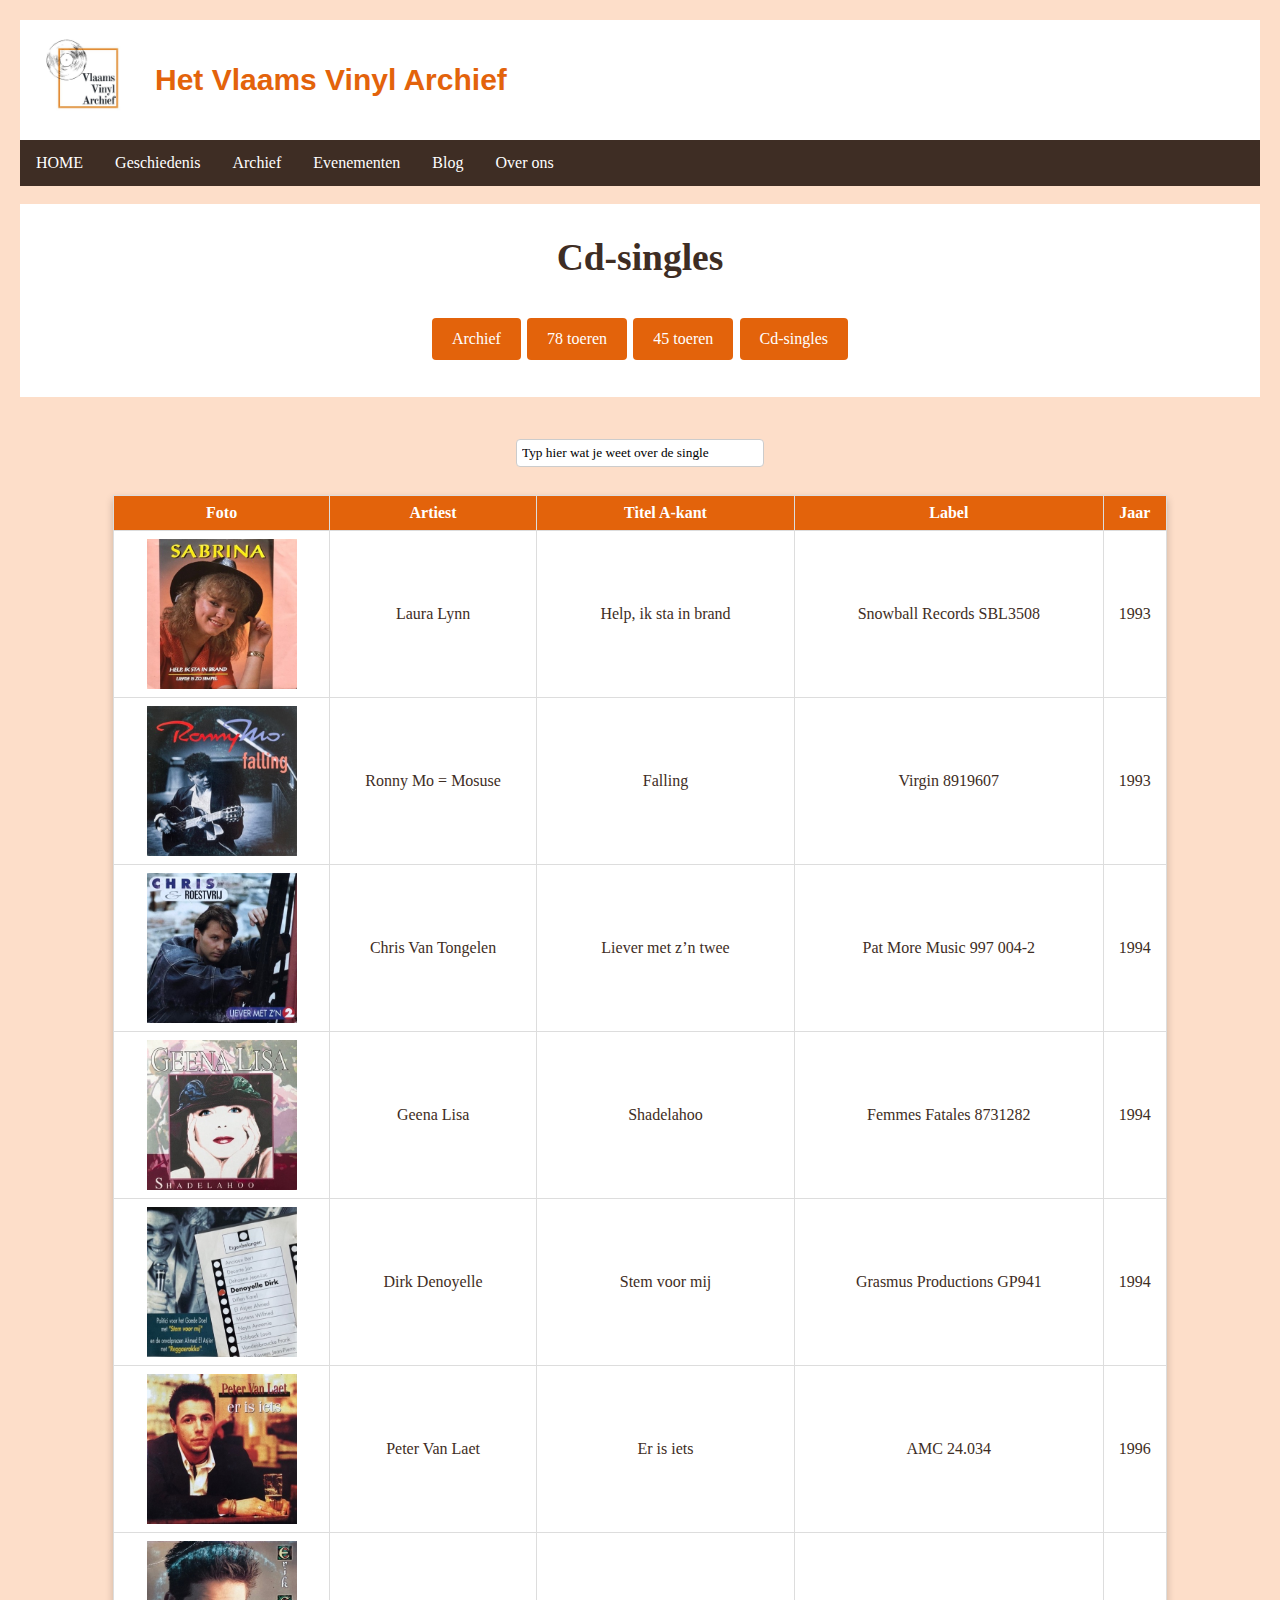
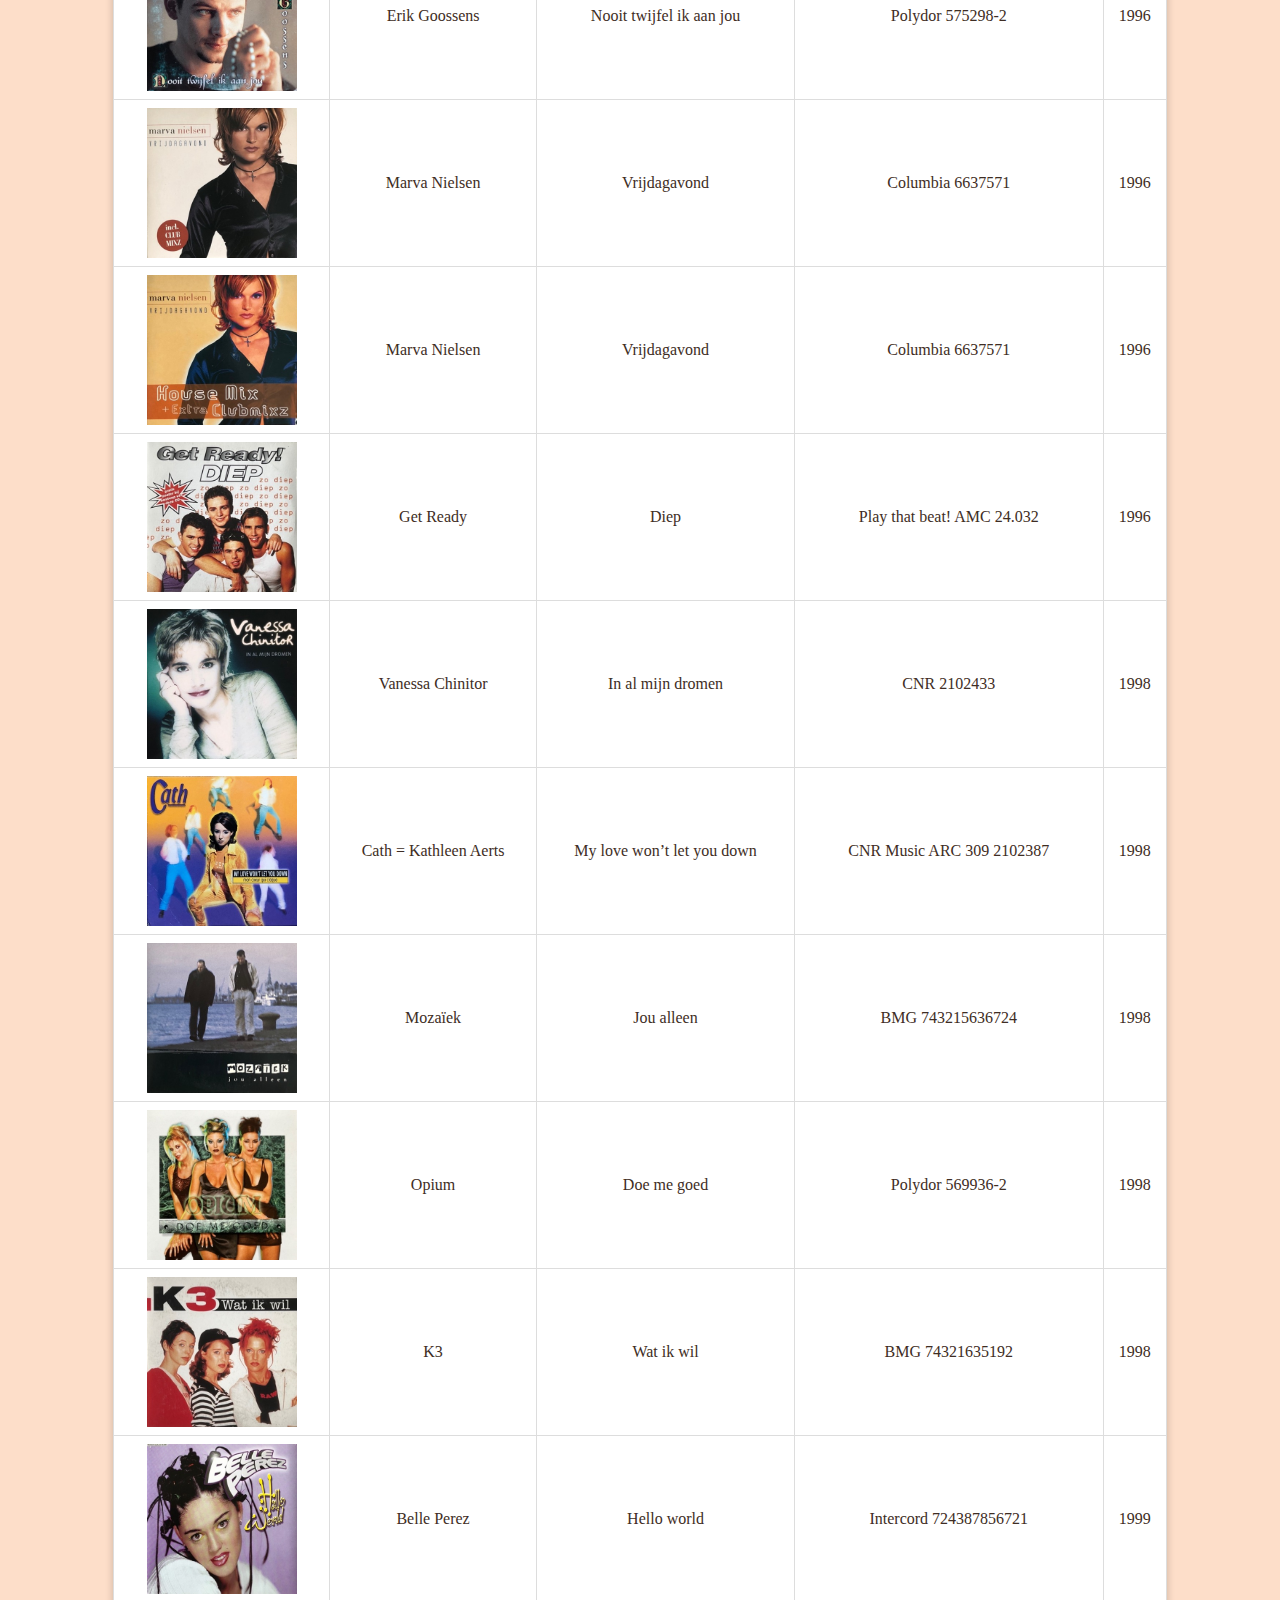
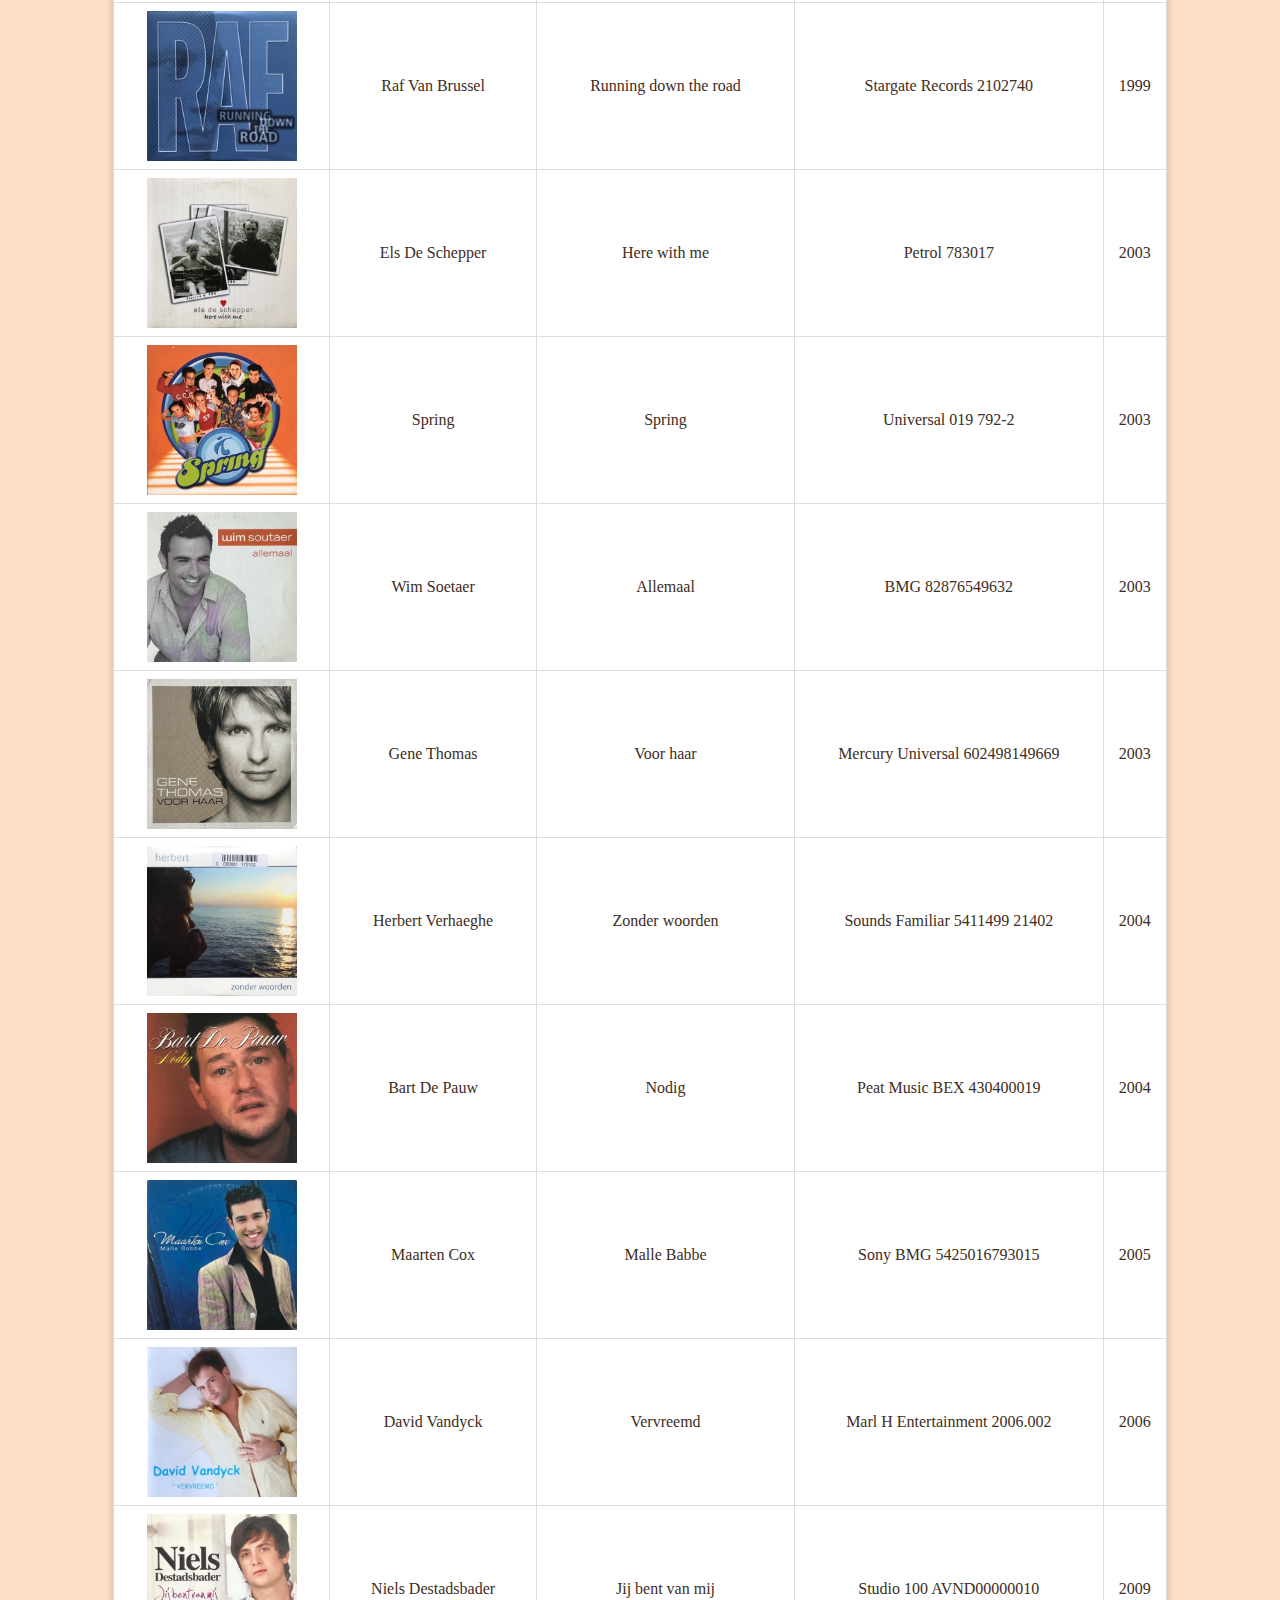
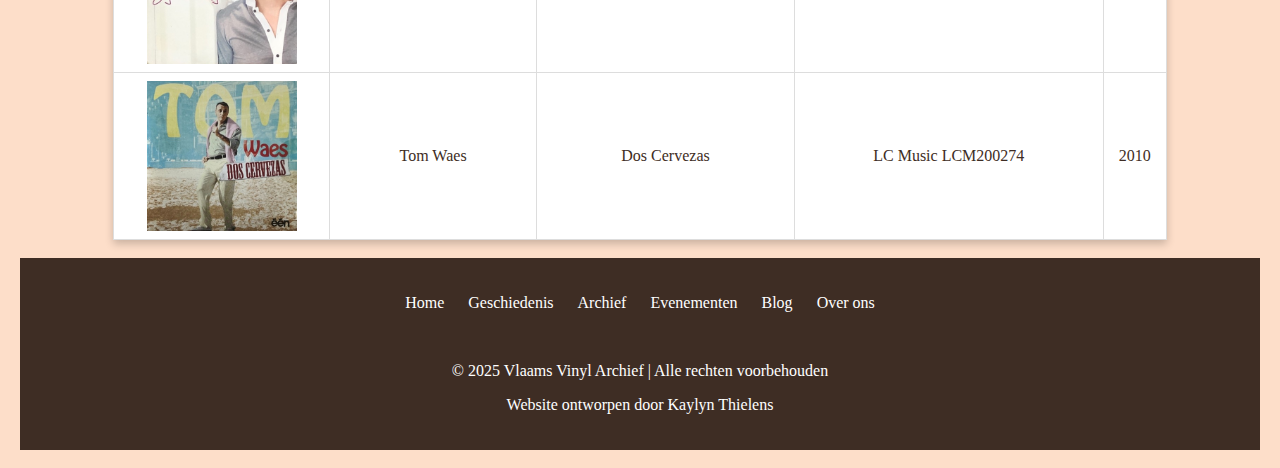
<file: Cd-singles.htm>
<!DOCTYPE html PUBLIC "-//W3C//DTD XHTML 1.0 Transitional//EN"
       "http://www.w3.org/TR/xhtml1/DTD/xhtml1-transitional.dtd">
<html xmlns="http://www.w3.org/1999/xhtml" xml:lang="en" lang="en">
<head>
    <meta http-equiv="Content-Type" content="text/html;charset=UTF-8" />
	<meta name="description" content="In ons archief vind je een uitgebreide en overzichtelijke verzameling van Vlaamse debuutplaten. Verken deze bijzondere vondsten en dompel jezelf onder in de wereld van 78-toeren- en 45-toerenplaten, evenals cd-singles." />
    <title>Cd-singles</title>
	<link rel="stylesheet" type="text/css" href="Website.css" />
    
</head>

<body>
<div class="main-content">
<!-- Logo en banner toevoegen aan de pagina -->
<div class="banner">
  <img src="afbeeldingen/logowebsite.jpg" alt="Logo" class="logo"/>
  <h1 class="site-titel">Het Vlaams Vinyl Archief</h1>
</div>
<!-- Navigatiebalk maken -->

<ul class="navigatie">
<li class="navigatie"><a href="Home.htm">HOME</a></li>
<li class="navigatie"><a href="Geschiedenis.htm">Geschiedenis</a></li>
<li class="dropdown" ><a href="Archief.htm">Archief</a>
    <div class="dropdown-content">
		<a href="78toeren.htm">78 toeren</a>
		<a href="45toeren.htm">45 toeren</a>
		<a href="Cd-singles.htm">Cd-singles</a>
    </div>
	</li>
<li class="navigatie"><a href="Evenementen.htm">Evenementen</a></li>
<li class="navigatie"><a href="Blog.htm">Blog</a></li>
<li class="navigatie"><a href="Overons.htm">Over ons</a></li>
</ul>


<br/>
<div class="header">
  <h2>Cd-singles</h2>
  <center><div class="button-container">
  <a href="Archief.htm" class="button">Archief</a>
  <a href="78toeren.htm" class="button">78 toeren</a>
    <a href="45toeren.htm" class="button">45 toeren</a>
  <a href="cdsingles.htm" class="button">Cd-singles</a>
</div></center>
<br/>
</div>
 
<br/>
<br/>
 



<div style="text-align: center;">
  <input type="text" id="searchInput" name="search" value="Typ hier wat je weet over de single" 
         onfocus="clearPlaceholder(this)" onblur="restorePlaceholder(this)" 
         onkeyup="searchTable()" />
</div>
<br/>
    <table id="dataTable" class="cardarch" style="width: 85%">
        <thead>
            <tr>
                <th>Foto</th>
                <th>Artiest</th>
                <th>Titel A-kant</th>
                <th>Label</th>
                <th>Jaar</th>
            </tr>
        </thead>
        <tbody>
            <tr>
                <td><div class="zoom"><img src="afbeeldingen/cd1.jpg" alt="cd1" width="150" height="150"/></div></td>
                <td>Laura Lynn</td>
                <td>Help, ik sta in brand</td>
                <td>Snowball Records SBL3508</td>
				<td>1993</td>
              
            </tr>
            <tr>
                <td><div class="zoom"><img src="afbeeldingen/cd2.jpg" alt="cd2" width="150" height="150"/></div></td>
                <td>Ronny Mo = Mosuse</td>
                <td>Falling</td>
                <td>Virgin 8919607</td>
				<td>1993</td>
            </tr>
			<tr>
				<td><div class="zoom"><img src="afbeeldingen/cd3.jpg" alt="cd3" width="150" height="150"/></div></td>
				<td>Chris Van Tongelen</td>
				<td>Liever met z’n twee</td>
				<td>Pat More Music 997 004-2</td>
				<td>1994</td>
			</tr>
			<tr>
				<td><div class="zoom"><img src="afbeeldingen/cd4.jpg" alt="cd4" width="150" height="150"/></div></td>
				<td>Geena Lisa</td>
				<td>Shadelahoo</td>
				<td>Femmes Fatales 8731282</td>
				<td>1994</td>
			</tr>
			<tr>
				<td><div class="zoom"><img src="afbeeldingen/cd5.jpg" alt="cd5" width="150" height="150"/></div></td>
				<td>Dirk Denoyelle</td>
				<td>Stem voor mij</td>
				<td>Grasmus Productions GP941</td>
				<td>1994</td>
			</tr>
			<tr>
				<td><div class="zoom"><img src="afbeeldingen/cd6.jpg" alt="cd6" width="150" height="150"/></div></td>
				<td>Peter Van Laet</td>
				<td>Er is iets</td>
				<td>AMC 24.034</td>
				<td>1996</td>
			</tr>
			<tr>
				<td><div class="zoom"><img src="afbeeldingen/cd7.jpg" alt="cd7" width="150" height="150"/></div></td>
				<td>Erik Goossens</td>
				<td>Nooit twijfel ik aan jou</td>
				<td>Polydor 575298-2</td>
				<td>1996</td>
			</tr>
			<tr>
				<td><div class="zoom"><img src="afbeeldingen/cd8.jpg" alt="cd8" width="150" height="150"/></div></td>
				<td>Marva Nielsen</td>
				<td>Vrijdagavond</td>
				<td>Columbia 6637571</td>
				<td>1996</td>
			</tr>
			<tr>
				<td><div class="zoom"><img src="afbeeldingen/cd9.jpg" alt="cd9" width="150" height="150"/></div></td>
				<td>Marva Nielsen</td>
				<td>Vrijdagavond</td>
				<td>Columbia 6637571</td>
				<td>1996</td>
			</tr>
			<tr>
				<td><div class="zoom"><img src="afbeeldingen/cd10.jpg" alt="cd10" width="150" height="150"/></div></td>
				<td>Get Ready</td>
				<td>Diep</td>
				<td>Play that beat! AMC 24.032</td>
				<td>1996</td>
			</tr>
			<tr>
				<td><div class="zoom"><img src="afbeeldingen/cd11.jpg" alt="cd11" width="150" height="150"/></div></td>
				<td>Vanessa Chinitor</td>
				<td>In al mijn dromen</td>
				<td>CNR 2102433</td>
				<td>1998</td>
			</tr>
			<tr>
				<td><div class="zoom"><img src="afbeeldingen/cd12.jpg" alt="cd12" width="150" height="150"/></div></td>
				<td>Cath = Kathleen Aerts</td>
				<td>My love won’t let you down</td>
				<td>CNR Music ARC 309 2102387</td>
				<td>1998</td>
			</tr>
			<tr>
				<td><div class="zoom"><img src="afbeeldingen/cd13.jpg" alt="cd13" width="150" height="150"/></div></td>
				<td>Mozaïek</td>
				<td>Jou alleen</td>
				<td>BMG 743215636724</td>
				<td>1998</td>
			</tr>
			<tr>
				<td><div class="zoom"><img src="afbeeldingen/cd14.jpg" alt="cd14" width="150" height="150"/></div></td>
				<td>Opium</td>
				<td>Doe me goed</td>
				<td>Polydor 569936-2</td>
				<td>1998</td>
			</tr>
			<tr>
				<td><div class="zoom"><img src="afbeeldingen/cd15.jpg" alt="cd15" width="150" height="150"/></div></td>
				<td>K3</td>
				<td>Wat ik wil</td>
				<td>BMG 74321635192</td>
				<td>1998</td>
			</tr>
			<tr>
				<td><div class="zoom"><img src="afbeeldingen/cd16.jpg" alt="cd16" width="150" height="150"/></div></td>
				<td>Belle Perez</td>
				<td>Hello world</td>
				<td>Intercord 724387856721</td>
				<td>1999</td>
			</tr>
			<tr>
				<td><div class="zoom"><img src="afbeeldingen/cd17.jpg" alt="cd17" width="150" height="150"/></div></td>
				<td>Raf Van Brussel</td>
				<td>Running down the road</td>
				<td>Stargate Records 2102740</td>
				<td>1999</td>
			</tr>
			<tr>
				<td><div class="zoom"><img src="afbeeldingen/cd18.jpg" alt="cd18" width="150" height="150"/></div></td>
				<td>Els De Schepper</td>
				<td>Here with me</td>
				<td>Petrol 783017</td>
				<td>2003</td>
			</tr>
			<tr>
				<td><div class="zoom"><img src="afbeeldingen/cd19.jpg" alt="cd19" width="150" height="150"/></div></td>
				<td>Spring</td>
				<td>Spring</td>
				<td>Universal 019 792-2</td>
				<td>2003</td>
			</tr>
			<tr>
				<td><div class="zoom"><img src="afbeeldingen/cd20.jpg" alt="cd20" width="150" height="150"/></div></td>
				<td>Wim Soetaer</td>
				<td>Allemaal</td>
				<td>BMG 82876549632</td>
				<td>2003</td>
			</tr>
			<tr>
				<td><div class="zoom"><img src="afbeeldingen/cd21.jpg" alt="cd21" width="150" height="150"/></div></td>
				<td>Gene Thomas</td>
				<td>Voor haar</td>
				<td>Mercury Universal 602498149669</td>
				<td>2003</td>
			</tr>
			<tr>
				<td><div class="zoom"><img src="afbeeldingen/cd22.jpg" alt="cd22" width="150" height="150"/></div></td>
				<td>Herbert Verhaeghe</td>
				<td>Zonder woorden</td>
				<td>Sounds Familiar 5411499 21402</td>
				<td>2004</td>
			</tr>
			<tr>
				<td><div class="zoom"><img src="afbeeldingen/cd23.jpg" alt="cd23" width="150" height="150"/></div></td>
				<td>Bart De Pauw</td>
				<td>Nodig</td>
				<td>Peat Music BEX 430400019</td>
				<td>2004</td>
			</tr>
			<tr>
				<td><div class="zoom"><img src="afbeeldingen/cd24.jpg" alt="cd24" width="150" height="150"/></div></td>
				<td>Maarten Cox</td>
				<td>Malle Babbe</td>
				<td>Sony BMG 5425016793015</td>
				<td>2005</td>
			</tr>
			<tr>
				<td><div class="zoom"><img src="afbeeldingen/cd25.jpg" alt="cd25" width="150" height="150"/></div></td>
				<td>David Vandyck</td>
				<td>Vervreemd</td>
				<td>Marl H Entertainment 2006.002</td>
				<td>2006</td>
			</tr>
			<tr>
				<td><div class="zoom"><img src="afbeeldingen/cd26.jpg" alt="cd26" width="150" height="150"/></div></td>
				<td>Niels Destadsbader</td>
				<td>Jij bent van mij</td>
				<td>Studio 100 AVND00000010</td>
				<td>2009</td>
			</tr>
			<tr>
				<td><div class="zoom"><img src="afbeeldingen/cd27.jpg" alt="cd27" width="150" height="150"/></div></td>
				<td>Tom Waes</td>
				<td>Dos Cervezas</td>
				<td>LC Music LCM200274</td>
				<td>2010</td>
			</tr>
		</tbody>
</table>

	
 <script type="text/javascript">
        function searchTable() {
            let input = document.getElementById("searchInput").value.toLowerCase();
            let table = document.getElementById("dataTable"); 
            let rows = table.getElementsByTagName("tbody")[0].getElementsByTagName("tr");

            for (let row of rows) {
                let cells = row.getElementsByTagName("td");
                let match = false;

                for (let cell of cells) {
                    if (cell.innerText.toLowerCase().includes(input)) {
                        match = true;
                        break;
                    }
                }

                row.style.display = match ? "" : "none";
            }
        }
		  function clearPlaceholder(field) {
    if (field.value === 'Typ hier wat je weet over de single') {
      field.value = '';
    }
  }

  function restorePlaceholder(field) {
    if (field.value === '') {
      field.value = 'Typ hier wat je weet over de single';
    }
  }
    </script>
	<br/>
<button onclick="scrollToTop()" id="scrollTopBtn" title="Naar boven">↑</button>
<script type="text/javascript">
  // Knop tonen/verbergen bij scrollen
  window.onscroll = function () {
    const btn = document.getElementById("scrollTopBtn");
    if (document.body.scrollTop > 200 || document.documentElement.scrollTop > 200) {
      btn.style.display = "block";
    } else {
      btn.style.display = "none";
    }
  };

  // Terug naar boven scrollen
  function scrollToTop() {
    window.scrollTo({ top: 0, behavior: 'smooth' });
  }
</script>

</div>
<div class="footer-container">
    <div class="footer-nav">
      <ul>
        <li><a href="Home.htm">Home</a></li>
        <li><a href="Geschiedenis.htm">Geschiedenis</a></li>
        <li><a href="Archief.htm">Archief</a></li>
        <li><a href="Evenementen.htm">Evenementen</a></li>
        <li><a href="Blog.htm">Blog</a></li>
        <li><a href="Overons.htm">Over ons</a></li>
      </ul>
    </div>
	<br />
    <div class="footer-info">
      <p>&copy; 2025 Vlaams Vinyl Archief | Alle rechten voorbehouden</p>
      <p>Website ontworpen door Kaylyn Thielens</p>
    </div>
  </div>
  <br/>

  
</body>
</html>
</file>
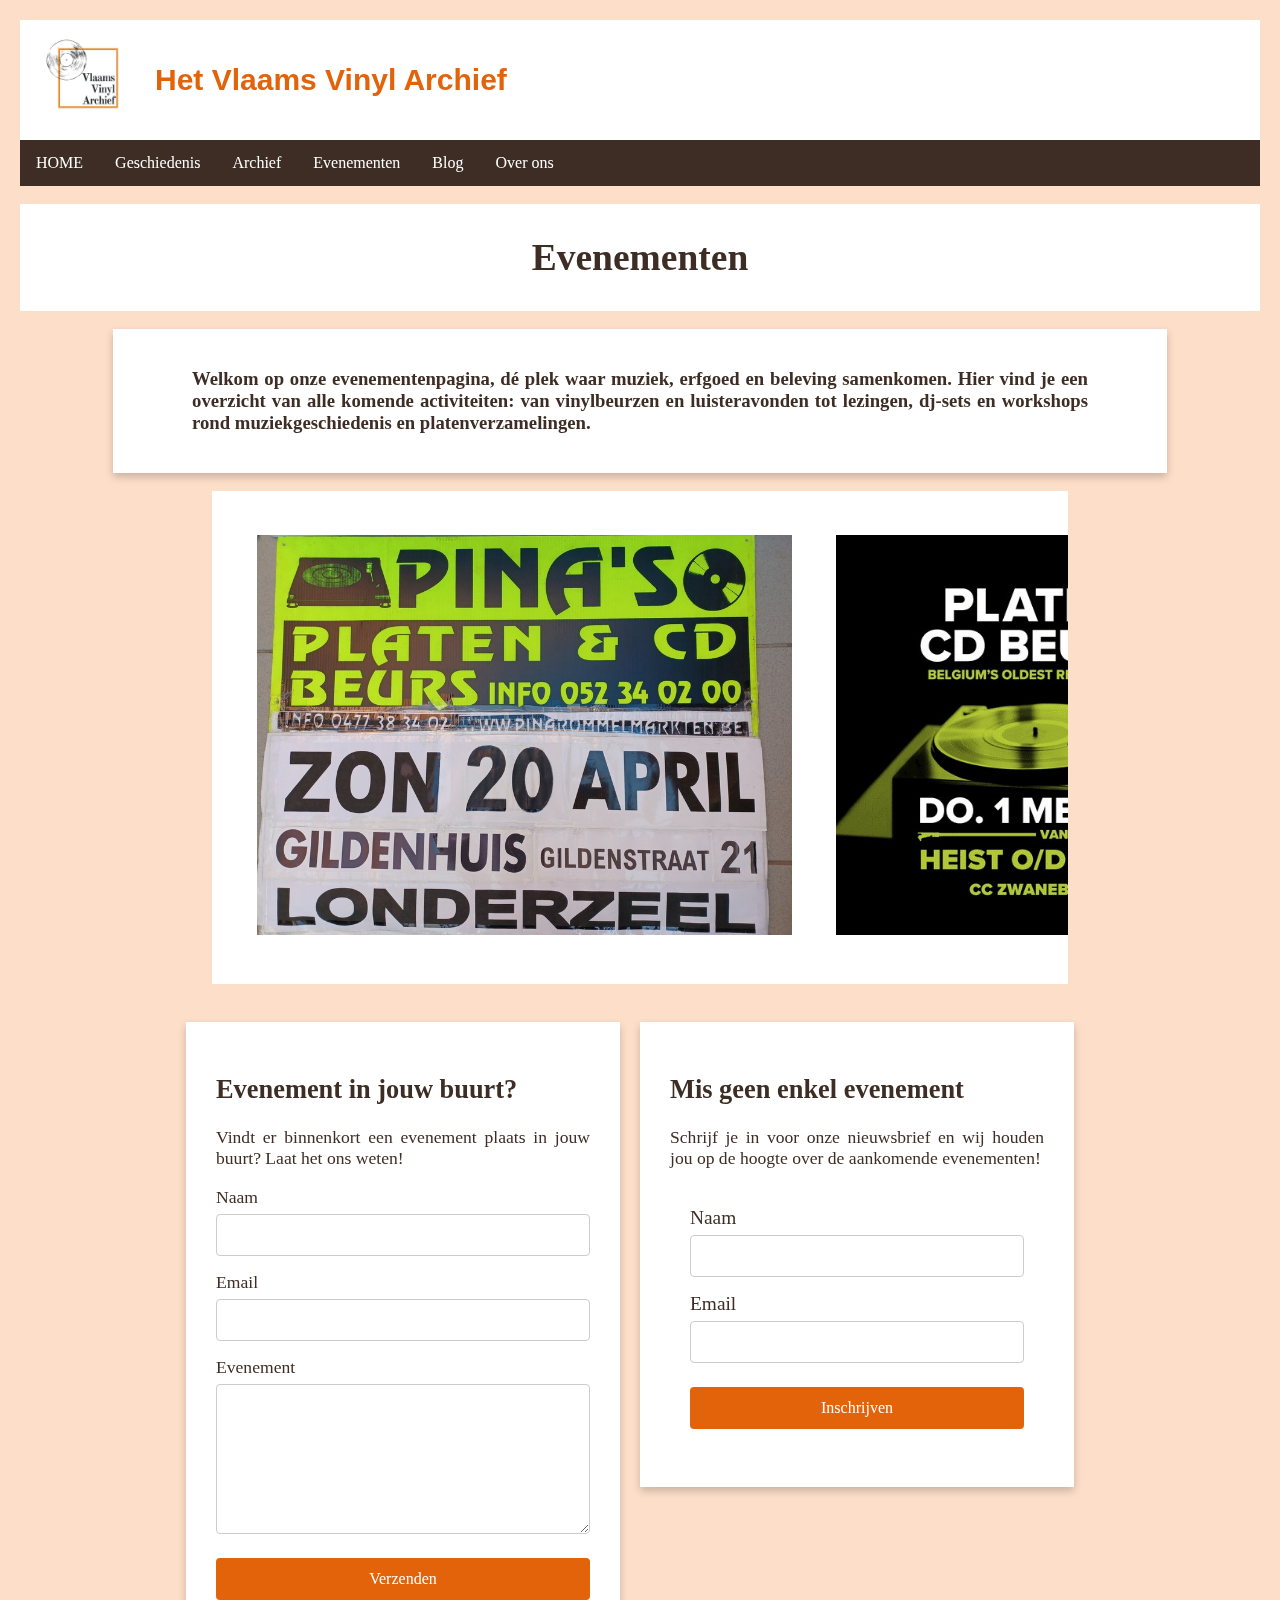
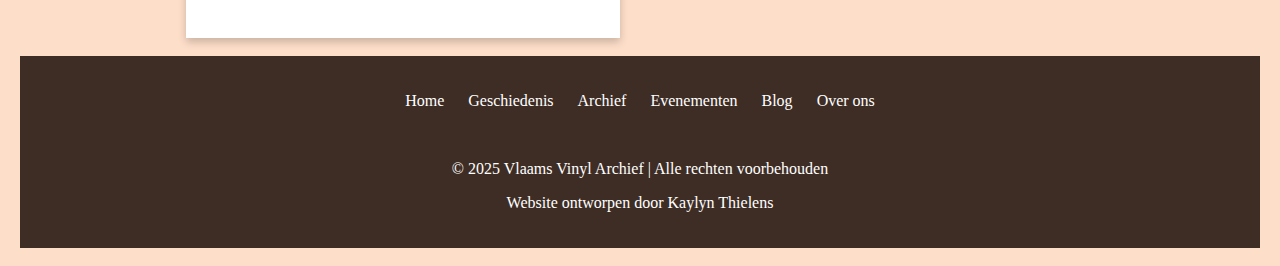
<file: Evenementen.htm>
<!DOCTYPE html PUBLIC "-//W3C//DTD XHTML 1.0 Transitional//EN"
       "http://www.w3.org/TR/xhtml1/DTD/xhtml1-transitional.dtd">
<html xmlns="http://www.w3.org/1999/xhtml" xml:lang="en" lang="en">
<head>
	<meta http-equiv="Content-Type" content="text/html;charset=UTF-8" />
	<meta name="description" content="Blijf op de hoogte van beurzen, tentoonstellingen en andere activiteiten rond Vlaamse muziek en vinylverzamelingen. Op onze evenementenpagina vind je een overzicht van geplande initiatieven voor verzamelaars, liefhebbers en nieuwsgierige bezoekers." />
	<title>Evenementen</title>
	<link rel="stylesheet" type="text/css" href="Website.css" />

</head>
<body>
<div class="main-content">
<!-- Logo en banner toevoegen aan de pagina -->
<div class="banner">
  <img src="afbeeldingen/logowebsite.jpg" alt="Logo" class="logo"/>
  <h1 class="site-titel">Het Vlaams Vinyl Archief</h1>
</div>



<!-- Navigatiebalk maken -->

<ul class="navigatie">
<li class="navigatie"><a href="Home.htm">HOME</a></li>
<li class="navigatie"><a href="Geschiedenis.htm">Geschiedenis</a></li>
<li class="dropdown" ><a href="Archief.htm">Archief</a>
    <div class="dropdown-content">
		<a href="78toeren.htm">78 toeren</a>
		<a href="45toeren.htm">45 toeren</a>
		<a href="Cd-singles.htm">Cd-singles</a>
    </div>
	</li>

<li class="navigatie"><a href="Evenementen.htm">Evenementen</a></li>
<li class="navigatie"><a href="Blog.htm">Blog</a></li>
<li class="navigatie"><a href="Overons.htm">Over ons</a></li>
</ul>
<br/>
<div class="header">
  <h2>Evenementen</h2>
</div>
<br/>
<div class="cardarch">
<div class="containerarch">
<h3>Welkom op onze evenementenpagina,  d&eacute; plek waar muziek, erfgoed en beleving samenkomen. Hier vind je een overzicht van alle komende activiteiten: van vinylbeurzen en luisteravonden tot lezingen, dj-sets en workshops rond muziekgeschiedenis en platenverzamelingen.</h3>
</div>
</div>
<br/>

<div class="scroll-container" style="margin:auto">
  <img src="afbeeldingen/evenementen1.jpg" alt="evenementen1" height="400"/>
  <img src="afbeeldingen/evenementen2.jpg" alt="evenementen2" height="400"/>
  <img src="afbeeldingen/evenementen3.jpg" alt="evenementen3" height="400"/>
  <img src="afbeeldingen/evenementen4.jpg" alt="evenementen4" height="400"/>
  <img src="afbeeldingen/evenementen5.jpg" alt="evenementen5" height="400"/>
    <img src="afbeeldingen/evenementen6.jpg" alt="evenementen6" height="400"/>
  <img src="afbeeldingen/evenementen7.jpg" alt="evenementen7" height="400"/>
  <img src="afbeeldingen/evenementen8.jpg" alt="evenementen8" height="400"/>
  <img src="afbeeldingen/evenementen9.jpg" alt="evenementen9" height="400"/>
  <img src="afbeeldingen/evenementen10.jpg" alt="evenementen10" height="400"/>
  <img src="afbeeldingen/evenementen11.jpg" alt="evenementen11" height="400"/>
	  <img src="afbeeldingen/evenementen12.jpg" alt="evenementen12" height="400"/>
</div>

<br/>
<div class="roweven">
<div class="columnevenleft">
<div class="card">
      <h2>Evenement in jouw buurt?</h2>
      <p>Vindt er binnenkort een evenement plaats in jouw buurt? Laat het ons weten!</p>
	  <form action="kaylyn.thielens@gmail.com" method="post" enctype="text/plain">
    <label for="name">Naam</label>
    <input type="text" id="name" name="name"/>
    <label for="name">Email</label>
    <input type="text" id="email" name="email" />
    <label for="subject">Evenement</label>
    <textarea id="subject" name="subject"  style="height:150px"></textarea>
    <input type="submit" value="Verzenden"/>
  </form>
    </div>
	</div>
<div class="columnevenright">
<div class="card">
      <h2>Mis geen enkel evenement</h2>
	  <p>Schrijf je in voor onze nieuwsbrief en wij houden jou op de hoogte over de aankomende evenementen!</p>
	 <form action="https://formsubmit.co/kaylyn.thielens@gmail.com" method="post">
	   <input type="hidden" name="_captcha" value="false"/>
    <input type="hidden" name="_subject" value="Nieuw bericht via je website"/>
  <div class="container" style="background-color:white">
    <label for="name">Naam</label>
	<input type="text"  name="name" />
	 <label for="name">Email</label>
    <input type="text"  name="mail" />
    <input type="submit" value="Inschrijven"/>
  </div>
</form>
    </div>
	</div>
</div>
<br/>
</div>
<div class="footer-container">
    <div class="footer-nav">
      <ul>
        <li><a href="Home.htm">Home</a></li>
        <li><a href="Geschiedenis.htm">Geschiedenis</a></li>
        <li><a href="Archief.htm">Archief</a></li>
        <li><a href="Evenementen.htm">Evenementen</a></li>
        <li><a href="Blog.htm">Blog</a></li>
        <li><a href="Overons.htm">Over ons</a></li>
      </ul>
    </div>
	<br />
    <div class="footer-info">
      <p>&copy; 2025 Vlaams Vinyl Archief | Alle rechten voorbehouden</p>
      <p>Website ontworpen door Kaylyn Thielens</p>
    </div>
  </div>
  <br/>

  
</body>
</html>
</file>
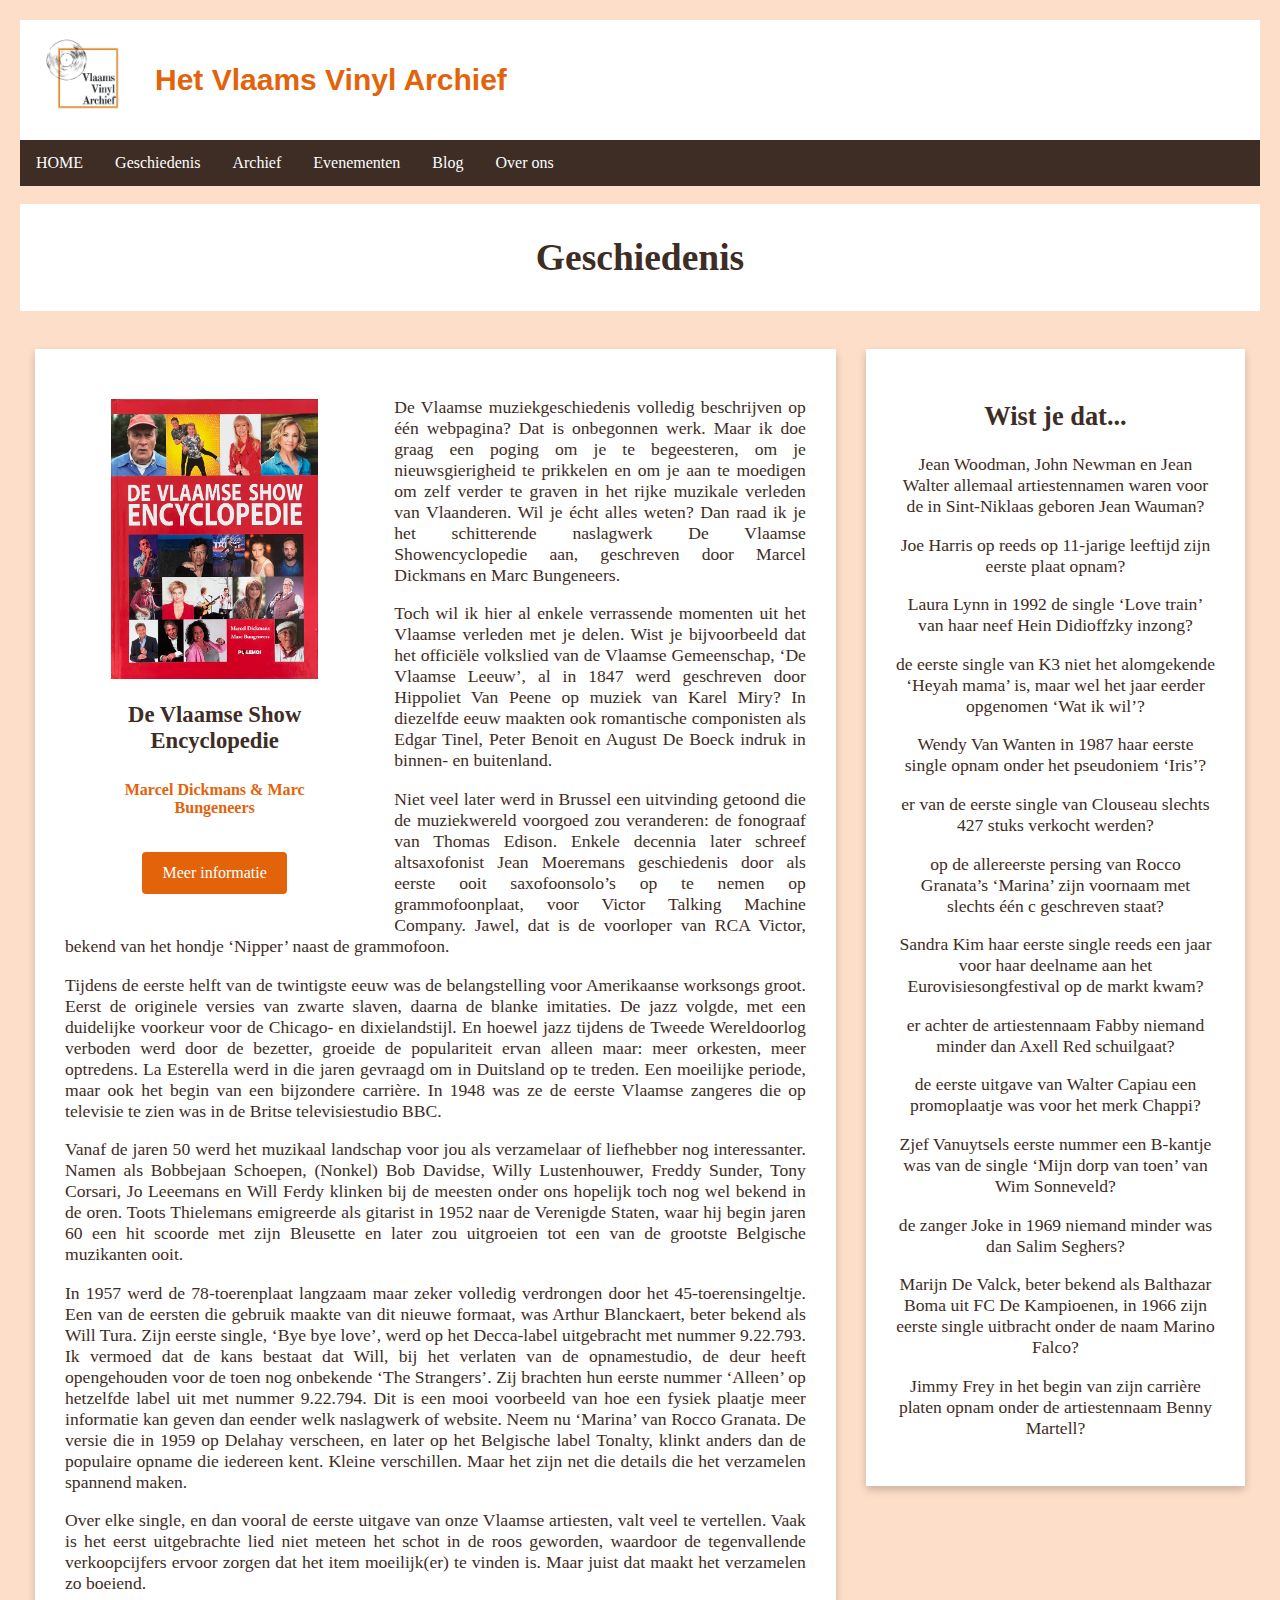
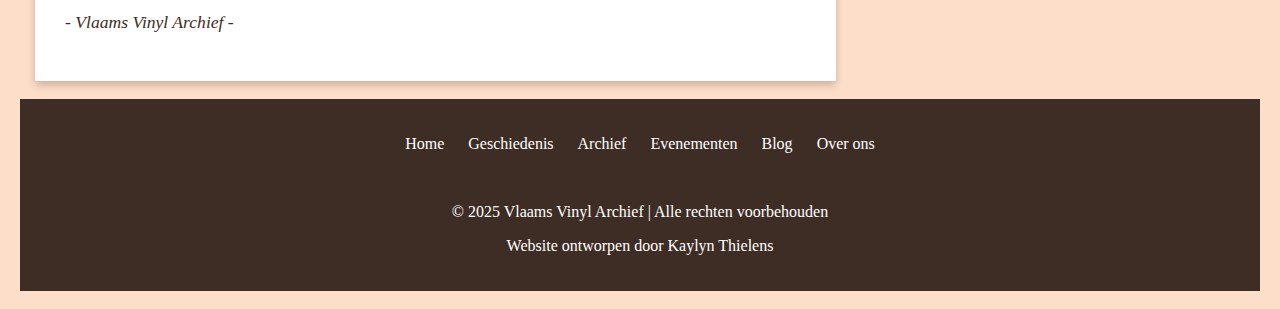
<file: Geschiedenis.htm>
<!DOCTYPE html PUBLIC "-//W3C//DTD XHTML 1.0 Transitional//EN"
       "http://www.w3.org/TR/xhtml1/DTD/xhtml1-transitional.dtd">
<html xmlns="http://www.w3.org/1999/xhtml" xml:lang="en" lang="en">
<head>
	<meta http-equiv="Content-Type" content="text/html;charset=UTF-8" />
	<meta name="description" content="Ontdek de rijke geschiedenis van Vlaamse muziek met het Vlaams Vinyl Archief. We belichten belangrijke momenten, artiesten en unieke verhalen achter de platen, zodat liefhebbers en verzamelaars het muzikale erfgoed van Vlaanderen beter kunnen waarderen." />
	<title>Geschiedenis</title>
	<link rel="stylesheet" type="text/css" href="Website.css" />
	
</head>
<body>
<div class="main-content">
<!-- Logo en banner toevoegen aan de pagina -->
<div class="banner">
  <img src="afbeeldingen/logowebsite.jpg" alt="Logo" class="logo"/>
  <h1 class="site-titel">Het Vlaams Vinyl Archief</h1>
</div>


<!-- Navigatiebalk maken -->

<ul class="navigatie">
<li class="navigatie"><a href="Home.htm">HOME</a></li>
<li class="navigatie"><a href="Geschiedenis.htm">Geschiedenis</a></li>
<li class="dropdown" ><a href="Archief.htm">Archief</a>
    <div class="dropdown-content">
		<a href="78toeren.htm">78 toeren</a>
		<a href="45toeren.htm">45 toeren</a>
		<a href="Cd-singles.htm">Cd-singles</a>
    </div>
	</li>
<li class="navigatie"><a href="Evenementen.htm">Evenementen</a></li>
<li class="navigatie"><a href="Blog.htm">Blog</a></li>
<li class="navigatie"><a href="Overons.htm">Over ons</a></li>
</ul>
<!-- Tekst -->

<br/>
<div class="header">
  <h2>Geschiedenis</h2>
</div>
<br/>


<div class="row">
<div class="columnleft">
  <div class="card">
    <div class="container" style="float: left; margin-right: 30px; width: 35%;">
      <center>
        <img src="afbeeldingen/boek.jpeg" alt="boek" style="width: 80%;" />
      <h3>De Vlaamse Show Encyclopedie</h3>
      <h5>Marcel Dickmans &amp; Marc Bungeneers</h5>
      <a href="https://www.bol.com/be/nl/p/de-vlaamse-showencyclopedie/9200000125748973/" class="button">Meer informatie</a></center>
    </div>
  

<p>De Vlaamse muziekgeschiedenis volledig beschrijven op &eacute;&eacute;n webpagina? Dat is onbegonnen werk. Maar ik doe graag een poging om je te begeesteren, om je nieuwsgierigheid te prikkelen en om je aan te moedigen om zelf verder te graven in het rijke muzikale verleden van Vlaanderen. Wil je &eacute;cht alles weten? Dan raad ik je het schitterende naslagwerk De Vlaamse Showencyclopedie aan, geschreven door Marcel Dickmans en Marc Bungeneers.</p>

<p>Toch wil ik hier al enkele verrassende momenten uit het Vlaamse verleden met je delen. Wist je bijvoorbeeld dat het offici&euml;le volkslied van de Vlaamse Gemeenschap, &lsquo;De Vlaamse Leeuw&rsquo;, al in 1847 werd geschreven door Hippoliet Van Peene op muziek van Karel Miry? In diezelfde eeuw maakten ook romantische componisten als Edgar Tinel, Peter Benoit en August De Boeck indruk in binnen- en buitenland.</p>

<p>Niet veel later werd in Brussel een uitvinding getoond die de muziekwereld voorgoed zou veranderen: de fonograaf van Thomas Edison. Enkele decennia later schreef altsaxofonist Jean Moeremans geschiedenis door als eerste ooit saxofoonsolo’s op te nemen op grammofoonplaat, voor Victor Talking Machine Company. Jawel, dat is de voorloper van RCA Victor, bekend van het hondje &lsquo;Nipper&rsquo; naast de grammofoon.</p>


<p>Tijdens de eerste helft van de twintigste eeuw was de belangstelling voor Amerikaanse worksongs groot. Eerst de originele versies van zwarte slaven, daarna de blanke imitaties. De jazz volgde, met een duidelijke voorkeur voor de Chicago- en dixielandstijl. En hoewel jazz tijdens de Tweede Wereldoorlog verboden werd door de bezetter, groeide de populariteit ervan alleen maar: meer orkesten, meer optredens. La Esterella werd in die jaren gevraagd om in Duitsland op te treden. Een moeilijke periode, maar ook het begin van een bijzondere carrière. In 1948 was ze de eerste Vlaamse zangeres die op televisie te zien was in de Britse televisiestudio BBC.</p>

<p>Vanaf de jaren 50 werd het muzikaal landschap voor jou als verzamelaar of liefhebber nog interessanter. Namen als Bobbejaan Schoepen, (Nonkel) Bob Davidse, Willy Lustenhouwer, Freddy Sunder, Tony Corsari, Jo Leeemans en Will Ferdy klinken bij de meesten onder ons hopelijk toch nog wel bekend in de oren. Toots Thielemans emigreerde als gitarist in 1952 naar de Verenigde Staten, waar hij begin jaren 60 een hit scoorde met zijn Bleusette en later zou uitgroeien tot een van de grootste Belgische muzikanten ooit.</p>

<p>In 1957 werd de 78-toerenplaat langzaam maar zeker volledig verdrongen door het 45-toerensingeltje. Een van de eersten die gebruik maakte van dit nieuwe formaat, was Arthur Blanckaert, beter bekend als Will Tura. Zijn eerste single, &lsquo;Bye bye love&rsquo;, werd op het Decca-label uitgebracht met nummer 9.22.793. Ik vermoed dat de kans bestaat dat Will, bij het verlaten van de opnamestudio, de deur heeft opengehouden voor de toen nog onbekende &lsquo;The Strangers&rsquo;. Zij brachten hun eerste nummer &lsquo;Alleen&rsquo; op hetzelfde label uit met nummer 9.22.794. Dit is een mooi voorbeeld van hoe een fysiek plaatje meer informatie kan geven dan eender welk naslagwerk of website. Neem nu &lsquo;Marina&rsquo; van Rocco Granata. De versie die in 1959 op Delahay verscheen, en later op het Belgische label Tonalty, klinkt anders dan de populaire opname die iedereen kent. Kleine verschillen. Maar het zijn net die details die het verzamelen spannend maken.</p>

<p>Over elke single, en dan vooral de eerste uitgave van onze Vlaamse artiesten, valt veel te vertellen. Vaak is het eerst uitgebrachte lied niet meteen het schot in de roos geworden, waardoor de tegenvallende verkoopcijfers ervoor zorgen dat het item moeilijk(er) te vinden is. Maar juist dat maakt het verzamelen zo boeiend.</p>

<p><i>- Vlaams Vinyl Archief -</i></p>
</div>
</div>


 <div class="columnright">
    <div class="card">
<center>
	<h2>Wist je dat...</h2>
      <p>Jean Woodman, John Newman en Jean Walter allemaal artiestennamen waren voor de in Sint-Niklaas geboren Jean Wauman? </p>
	  <p>Joe Harris op reeds op 11-jarige leeftijd zijn eerste plaat opnam?</p>
		<p>Laura Lynn in 1992 de single &lsquo;Love train&rsquo; van haar neef Hein Didioffzky inzong?</p>
		<p>de eerste single van K3 niet het alomgekende &lsquo;Heyah mama&rsquo; is, maar wel het jaar eerder opgenomen &lsquo;Wat ik wil&rsquo;?</p>
<p>Wendy Van Wanten in 1987 haar eerste single opnam onder het pseudoniem &lsquo;Iris&rsquo;?</p>
<p>er van de eerste single van Clouseau slechts 427 stuks verkocht werden?</p>
<p>op de allereerste persing van Rocco Granata’s &lsquo;Marina&rsquo; zijn voornaam met slechts één c geschreven staat?</p>
<p>Sandra Kim haar eerste single reeds een jaar voor haar deelname aan het Eurovisiesongfestival op de markt kwam?</p>
<p>er achter de artiestennaam Fabby niemand minder dan Axell Red schuilgaat?</p>
<p> de eerste uitgave van Walter Capiau een promoplaatje was voor het merk Chappi?</p>
<p> Zjef Vanuytsels eerste nummer een B-kantje was van de single &lsquo;Mijn dorp van toen&rsquo; van Wim Sonneveld?</p>
<p> de zanger Joke in 1969 niemand minder was dan Salim Seghers?</p>
<p> Marijn De Valck, beter bekend als Balthazar Boma uit FC De Kampioenen, in 1966 zijn eerste single uitbracht onder de naam Marino Falco?</p>
<p>Jimmy Frey in het begin van zijn carrière platen opnam onder de artiestennaam Benny Martell?</p></center>

	
</div>
</div>
</div>
<br/>
</div>
<div class="footer-container">
    <div class="footer-nav">
      <ul>
        <li><a href="Home.htm">Home</a></li>
        <li><a href="Geschiedenis.htm">Geschiedenis</a></li>
        <li><a href="Archief.htm">Archief</a></li>
        <li><a href="Evenementen.htm">Evenementen</a></li>
        <li><a href="Blog.htm">Blog</a></li>
        <li><a href="Overons.htm">Over ons</a></li>
      </ul>
    </div>
	<br />
    <div class="footer-info">
      <p>&copy; 2025 Vlaams Vinyl Archief | Alle rechten voorbehouden</p>
      <p>Website ontworpen door Kaylyn Thielens</p>
    </div>
  </div>
  <br/>

  
</body>
</html>
</file>
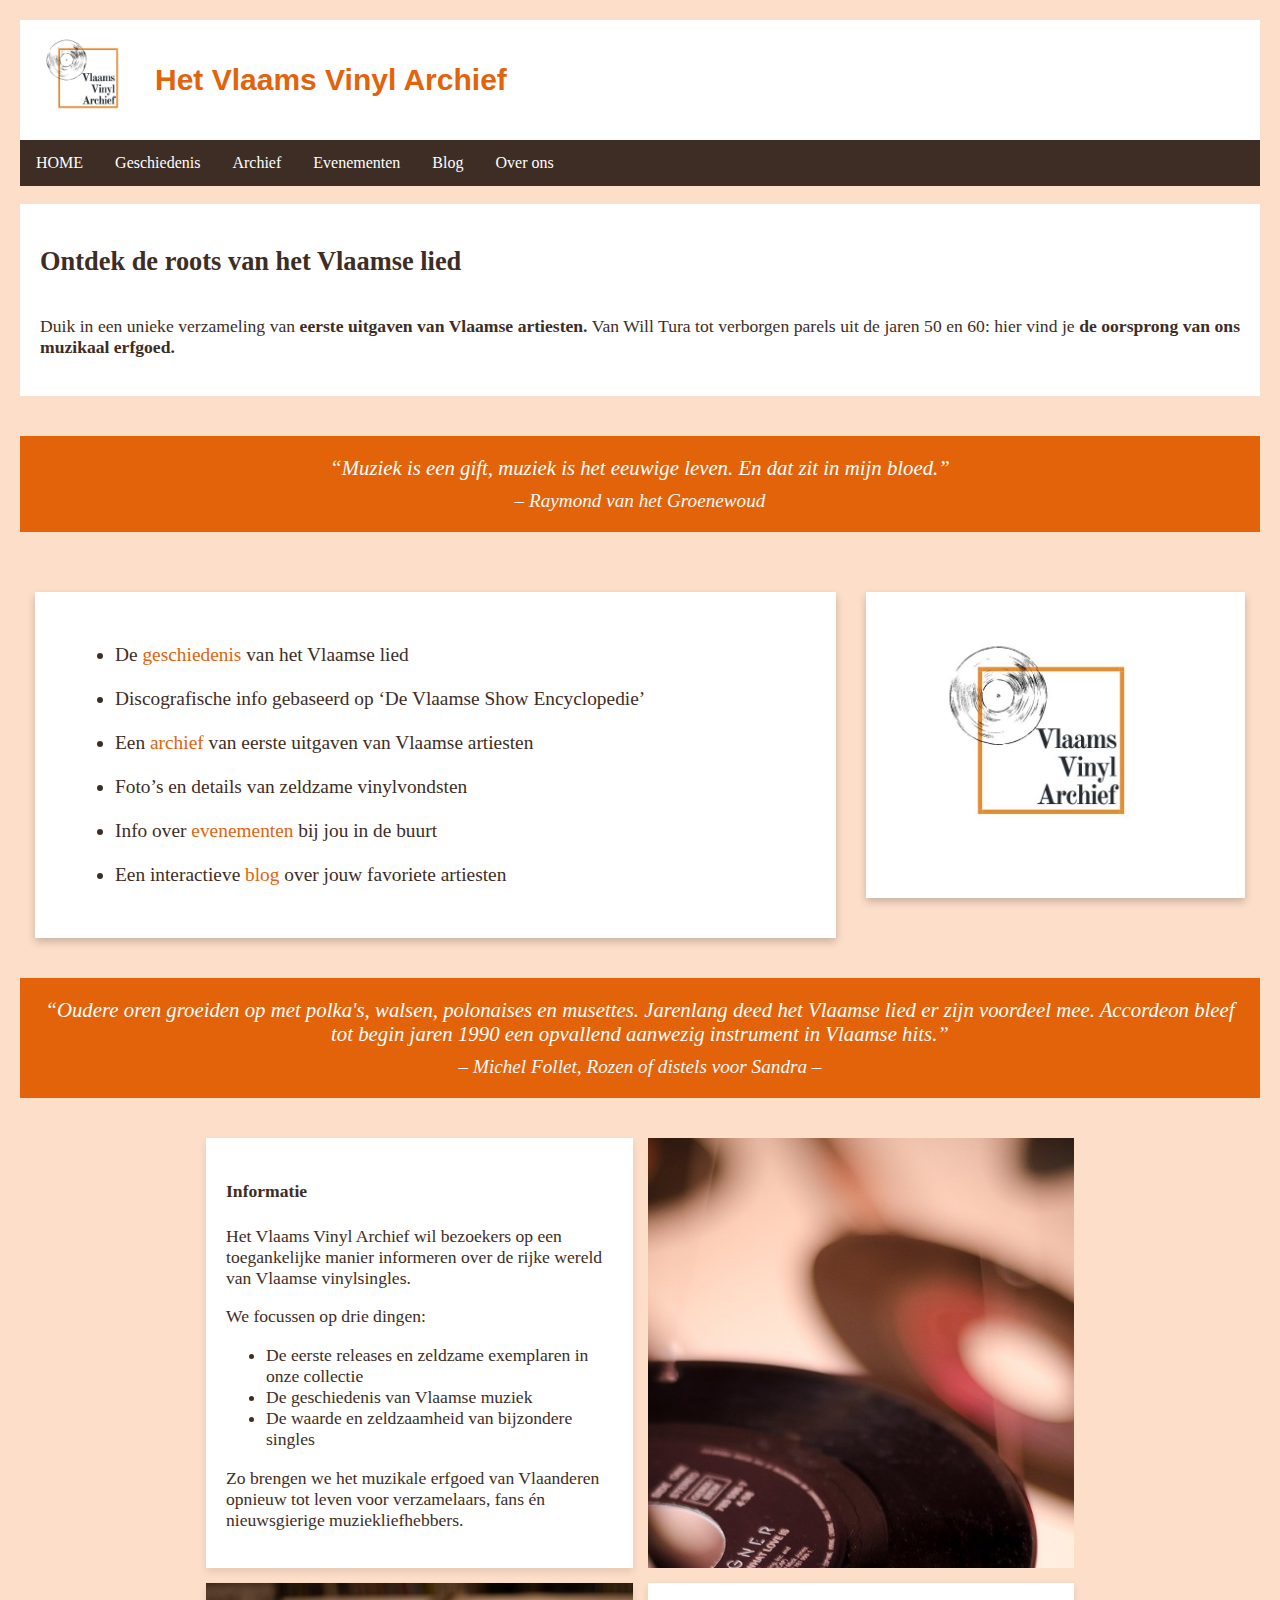
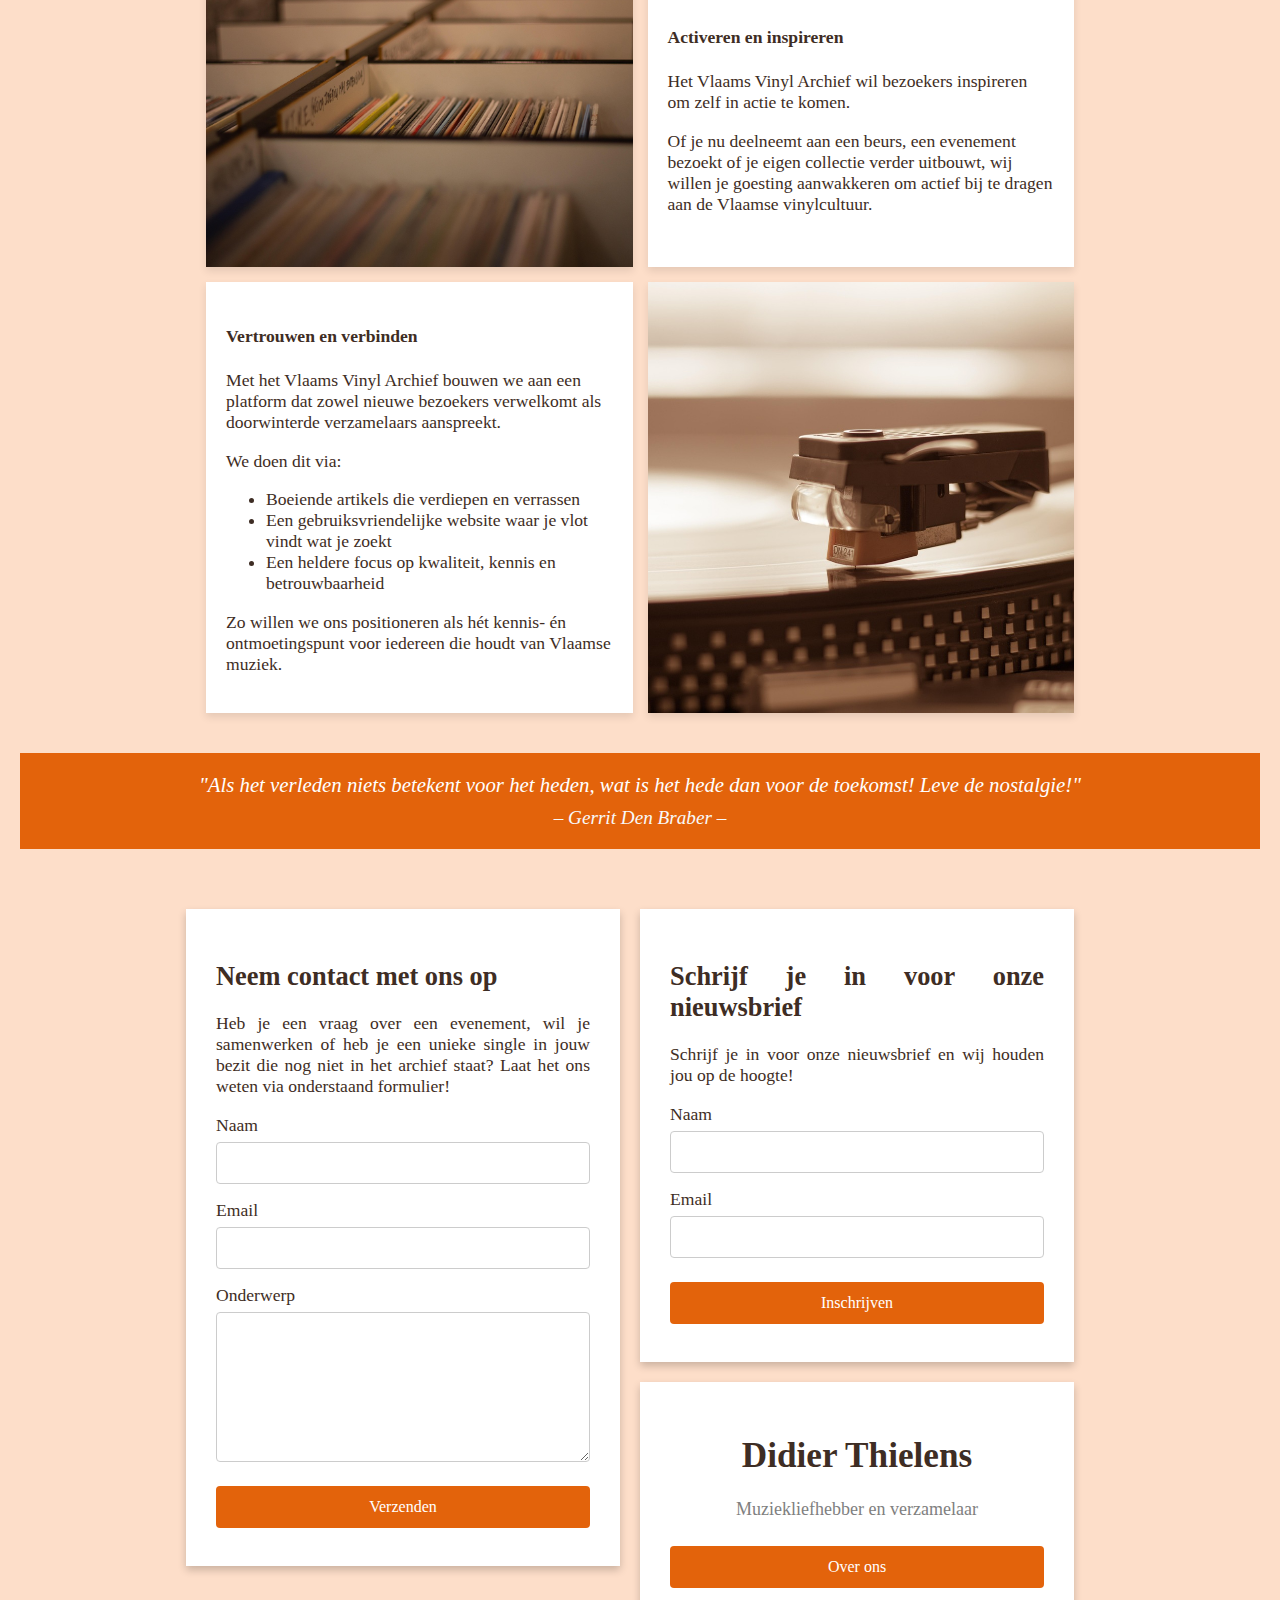
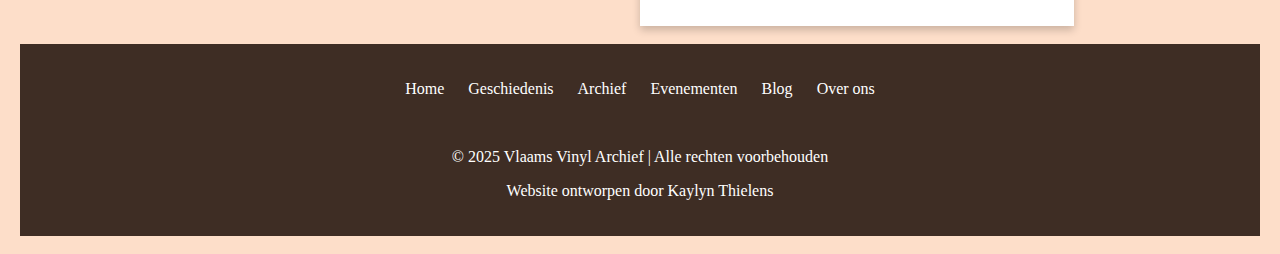
<file: Home.htm>
<!DOCTYPE html PUBLIC "-//W3C//DTD XHTML 1.0 Transitional//EN"
       "http://www.w3.org/TR/xhtml1/DTD/xhtml1-transitional.dtd">
<html xmlns="http://www.w3.org/1999/xhtml" xml:lang="en" lang="en">
<head>
	<meta http-equiv="Content-Type" content="text/html;charset=UTF-8" />
	<meta name="description" content="Het Vlaams Vinyl Archief is het digitale platform voor liefhebbers van Vlaamse muziek op vinyl. Als non-profitorganisatie zetten we ons in voor het verzamelen en bewaren van Vlaamse singles, met een bijzondere focus op debuutplaten van onze artiesten. Ons platform combineert een archief met informatieve pagina’s, gericht op zowel verzamelaars als muziekliefhebbers en onderzoekers." />
	<title>Vlaams Vinyl Archief</title>
	<link rel="stylesheet" type="text/css" href="Website.css" />
	
  
  
<style type="text/css">

 li.c1 {list-style: none}
 textarea.c2 {height:150px}

</style>
</head>
<body>
<div class="main-content">

<div class="banner">
  <img src="afbeeldingen/logowebsite.jpg" alt="Logo" class="logo"/>
  <h1 class="site-titel">Het Vlaams Vinyl Archief</h1>
</div>


<!-- Navigatiebalk maken -->

<ul class="navigatie">
<li ><a href="Home.htm">HOME</a></li>
<li ><a href="Geschiedenis.htm">Geschiedenis</a></li>
<li class="dropdown" >
<a href="Archief.htm" class="dropbtn">Archief</a>
    <div class="dropdown-content">
		<a href="78toeren.htm">78 toeren</a>
		<a href="45toeren.htm">45 toeren</a>
		<a href="Cd-singles.htm">Cd-singles</a>
    </div>
	</li>
<li ><a href="Evenementen.htm">Evenementen</a></li>
<li ><a href="Blog.htm">Blog</a></li>
<li ><a href="Overons.htm">Over ons</a></li>
</ul>
<!-- Tekst -->

<br />

<div class="container">
<h2>Ontdek de roots van het Vlaamse lied</h2>
<p>Duik in een unieke verzameling van <strong>eerste uitgaven van Vlaamse artiesten.</strong> Van Will Tura tot verborgen parels uit de jaren 50 en 60: hier vind je <strong>de oorsprong van ons muzikaal erfgoed.</strong></p>
</div>

<div class="quote-block">
  <blockquote>
    “Muziek is een gift, muziek is het eeuwige leven. En dat zit in mijn bloed.”
  </blockquote>
  <cite>– Raymond van het Groenewoud</cite>
</div>

<div class="row" >
<div class="columnleft" >
  <div class="card" >
  
<div class="listhome">
<ul class="listhome">
<li class="c1"><br /></li>
<li>De <a href="Geschiedenis.htm" class="hoverlink">geschiedenis</a> van het Vlaamse lied</li>
<li class="c1"><br /></li>
<li>Discografische info gebaseerd op &lsquo;De Vlaamse Show Encyclopedie&rsquo;</li>
<li class="c1"><br /></li>
<li>Een <a href="Archief.htm" class="hoverlink">archief</a> van eerste uitgaven van Vlaamse artiesten</li>
<li class="c1"><br /></li>
<li>Foto’s en details van zeldzame vinylvondsten</li>
<li class="c1"><br /></li>
<li>Info over <a href="Evenementen.htm" class="hoverlink">evenementen</a> bij jou in de buurt</li>
<li class="c1"><br /></li>
<li>Een interactieve <a href="Blog.htm" class="hoverlink">blog</a> over jouw favoriete artiesten</li>
<li class="c1"><br /></li>

</ul>
</div>
</div>
</div>

<div class="columnright" >
<div class="card">
<center>
<img src="afbeeldingen/logowebsite.jpg" alt="logo" width= "77%" /></center>
</div>
</div>
</div>

<div class="quote-block">
  <blockquote>
    “Oudere oren groeiden op met polka's, walsen, polonaises en musettes. Jarenlang deed het Vlaamse lied er zijn voordeel mee. Accordeon bleef tot begin jaren 1990 een opvallend aanwezig instrument in Vlaamse hits.”
  </blockquote>
  <cite>– Michel Follet, Rozen of distels voor Sandra –</cite>
</div>

<div class="geschakeerd-grid">
<div class="vak">
<div class="vak-content">
 <div class="tekstvak">
  <div>
    <h4><b>Informatie</b></h4>
    <p>Het Vlaams Vinyl Archief wil bezoekers op een toegankelijke manier informeren over de rijke wereld van Vlaamse vinylsingles.</p>
	<p>We focussen op drie dingen:</p>
	<ul>
	<li>De eerste releases en zeldzame exemplaren in onze collectie</li>
	<li>De geschiedenis van Vlaamse muziek</li>
	<li>De waarde en zeldzaamheid van bijzondere singles</li>
	</ul>
	<p>Zo brengen we het muzikale erfgoed van Vlaanderen opnieuw tot leven voor verzamelaars, fans &eacute;n nieuwsgierige muziekliefhebbers.</p>
  </div>
  </div>
  </div>
  </div>
 <div class="afbeeldingvak">
    <img src="afbeeldingen/afbeeldingcard1.jpg" alt="Vlaamse vinyl 1"/>
  </div>


    
  <div class="vak afbeeldingvak">
    <img src="afbeeldingen/afbeeldingcard2.jpg" alt="Vlaamse vinyl 2"/>
  </div>
  
<div class="vak">
<div class="vak-content">
 <div class="tekstvak">
<div>
 <h4><b>Activeren en inspireren</b></h4>
    <p>Het Vlaams Vinyl Archief wil bezoekers inspireren om zelf in actie te komen.</p>
	<p>Of je nu deelneemt aan een beurs, een evenement bezoekt of je eigen collectie verder uitbouwt, wij willen je goesting aanwakkeren om actief bij te dragen aan de Vlaamse vinylcultuur.</p>
  </div>
</div>
</div>
</div>
	

<div class="vak">
<div class="vak-content">
 <div class="tekstvak">
<div>
    <h4><b>Vertrouwen en verbinden</b></h4>
    <p>Met het Vlaams Vinyl Archief bouwen we aan een platform dat zowel nieuwe bezoekers verwelkomt als doorwinterde verzamelaars aanspreekt.</p>
	<p>We doen dit via:</p>
	<ul>
	<li>Boeiende artikels die verdiepen en verrassen</li>
	<li>Een gebruiksvriendelijke website waar je vlot vindt wat je zoekt</li>
	<li>Een heldere focus op kwaliteit, kennis en betrouwbaarheid</li></ul>
	<p>Zo willen we ons positioneren als h&eacute;t kennis- &eacute;n ontmoetingspunt voor iedereen die houdt van Vlaamse muziek.</p>
  </div>
</div>
</div>
</div>

  <div class="vak afbeeldingvak">
    <img src="afbeeldingen/afbeeldingcard3.jpg" alt="Vlaamse vinyl 3"/>
  </div>
</div>

<div class="quote-block">
  <blockquote>
    "Als het verleden niets betekent voor het heden, wat is het hede dan voor de toekomst! Leve de nostalgie!"
  </blockquote>
  <cite>– Gerrit Den Braber –</cite>
</div>

<div class="roweven">
<div class="columnevenleft">
<div class="card">
      <h2>Neem contact met ons op</h2>
      <p>Heb je een vraag over een evenement, wil je samenwerken of heb je een unieke single in jouw bezit die nog niet in het archief staat? Laat het ons weten via onderstaand formulier!</p>
	  <form action="https://formsubmit.co/kaylyn.thielens@gmail.com" method="post">
	   <input type="hidden" name="_captcha" value="false"/>
    <input type="hidden" name="_subject" value="Nieuw bericht via je website"/>
    <label for="name">Naam</label>
    <input type="text" id="name" name="name"/>
    <label for="name">Email</label>
    <input type="text" id="email" name="email"/>
    <label for="subject" >Onderwerp</label>
    <textarea id="subject" name="subject" class="c2"></textarea>
    <input type="submit" value="Verzenden"/>
  </form>
    </div>
	</div>
	

<div class="columnevenright">
  <div class="card">
      <h2>Schrijf je in voor onze nieuwsbrief</h2>
	  	  <p>Schrijf je in voor onze nieuwsbrief en wij houden jou op de hoogte!</p>
	  <form action="https://formsubmit.co/kaylyn.thielens@gmail.com" method="post">
	   <input type="hidden" name="_captcha" value="false"/>
    <input type="hidden" name="_subject" value="Nieuw bericht via je website"/>
  <div class="containerblog" style="background-color:white">
    <label for="name">Naam</label>
	<input type="text"  name="name"/>
	 <label for="name">Email</label>
    <input type="text"  name="mail"/>
    <input type="submit" value="Inschrijven"/>
  </div>
</form>
    </div>
<div class="card">
  <center><h1>Didier Thielens</h1></center>
  <center><p class="title">Muziekliefhebber en verzamelaar</p></center>
  <div class="button-container">
  <a href="Overons.htm" class="button" style="width: 100%">Over ons</a></div>
</div>
</div>



</div>
</div>
<br/>
  <div class="footer-container">
    <div class="footer-nav">
      <ul>
        <li><a href="Home.htm">Home</a></li>
        <li><a href="Geschiedenis.htm">Geschiedenis</a></li>
        <li><a href="Archief.htm">Archief</a></li>
        <li><a href="Evenementen.htm">Evenementen</a></li>
        <li><a href="Blog.htm">Blog</a></li>
        <li><a href="Overons.htm">Over ons</a></li>
      </ul>
    </div>
	<br />
    <div class="footer-info">
      <p>&copy; 2025 Vlaams Vinyl Archief | Alle rechten voorbehouden</p>
      <p>Website ontworpen door Kaylyn Thielens</p>
    </div>
  </div>
  <br/>

  
</body>
</html>
</file>
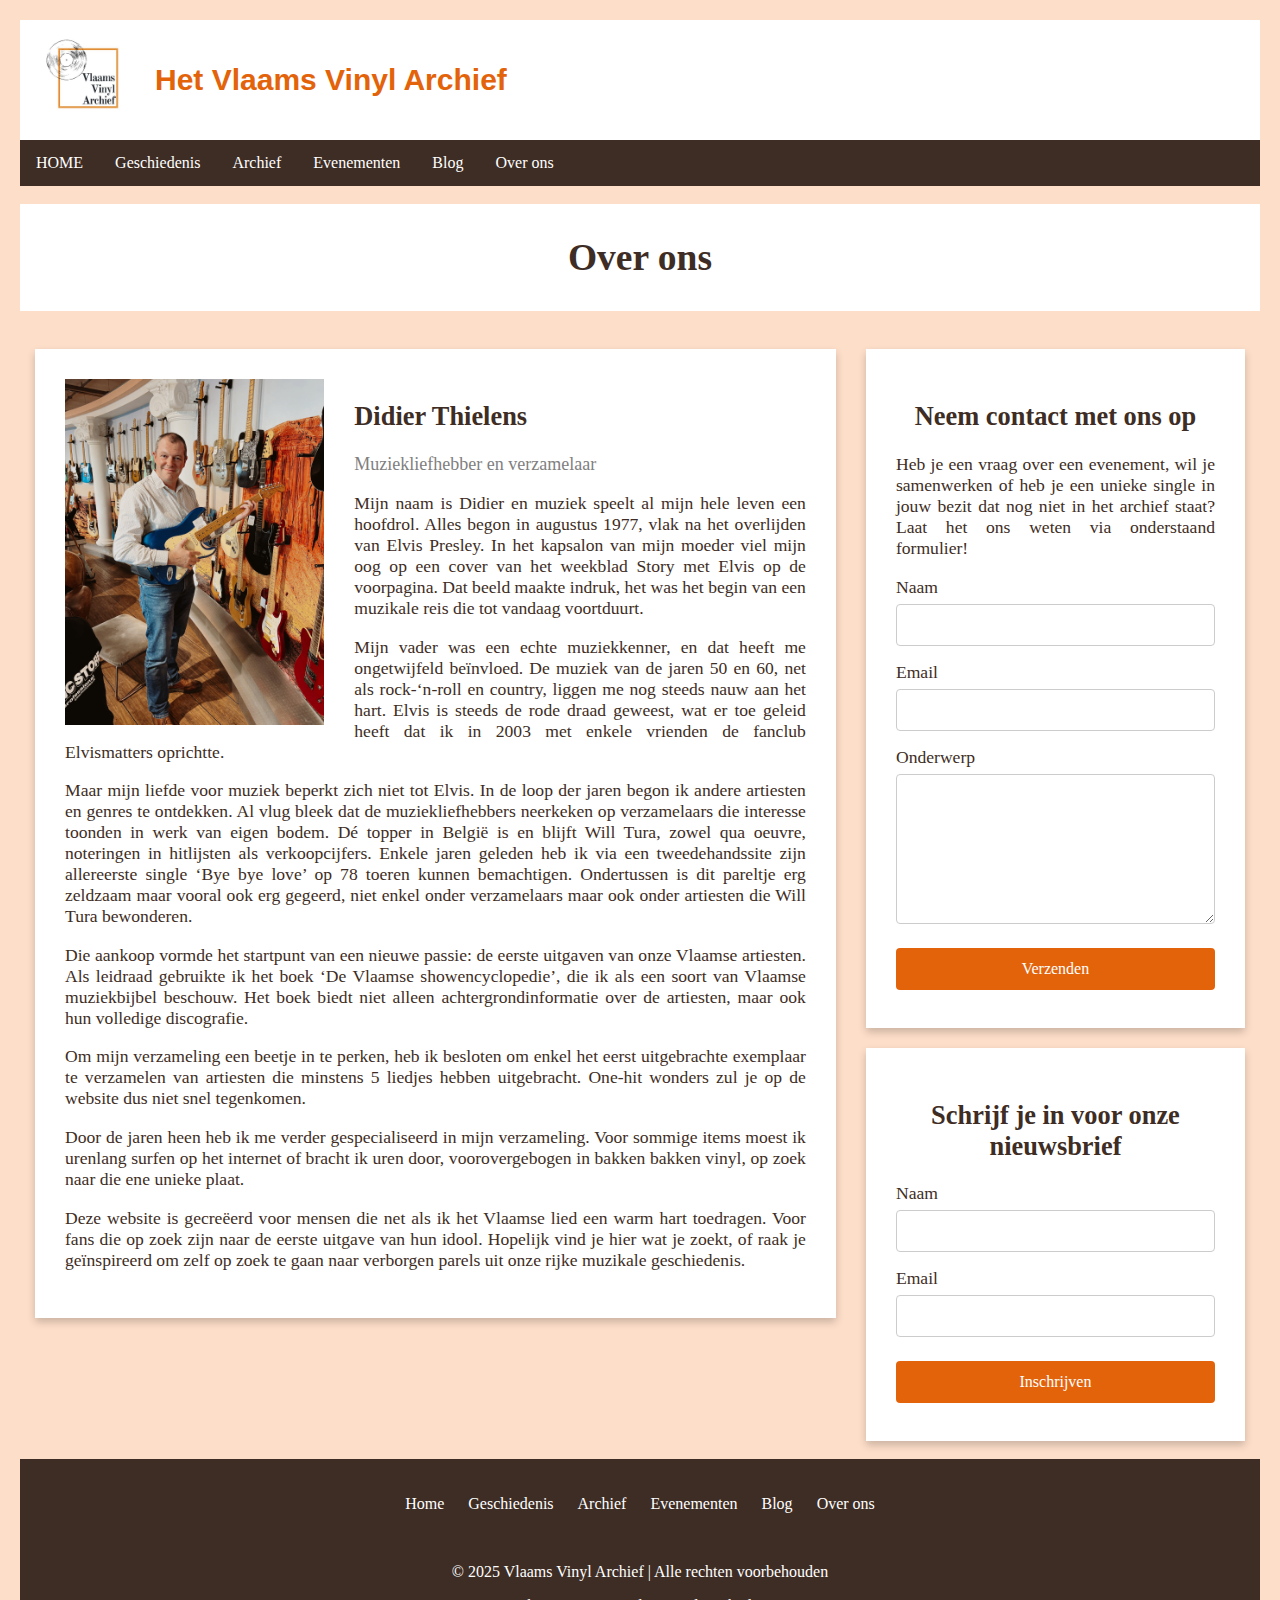
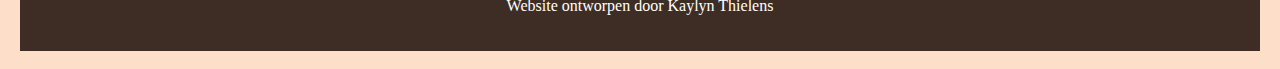
<file: Overons.htm>
<!DOCTYPE html PUBLIC "-//W3C//DTD XHTML 1.0 Transitional//EN"
       "http://www.w3.org/TR/xhtml1/DTD/xhtml1-transitional.dtd">
<html xmlns="http://www.w3.org/1999/xhtml" xml:lang="en" lang="en">
<head>
	<meta http-equiv="Content-Type" content="text/html;charset=UTF-8" />
	<meta name="description" content="Ontmoet de oprichter van het Vlaams Vinyl Archief, een gepassioneerde verzamelaar en liefhebber van Vlaamse muziek op vinyl. Hij deelt zijn kennis en verzameling via het Vlaams Vinyl Archief." />
	<title>Over ons</title>
	<link rel="stylesheet" type="text/css" href="Website.css" />

</head>
<body>
<div class="main-content">
<!-- Logo en banner toevoegen aan de pagina -->
<div class="banner">
  <img src="afbeeldingen/logowebsite.jpg" alt="Logo" class="logo"/>
  <h1 class="site-titel">Het Vlaams Vinyl Archief</h1>
</div>
<!-- Navigatiebalk maken -->

<ul class="navigatie">
<li class="navigatie"><a href="Home.htm">HOME</a></li>
<li class="navigatie"><a href="Geschiedenis.htm">Geschiedenis</a></li>
<li class="dropdown" ><a href="Archief.htm">Archief</a>
    <div class="dropdown-content">
		<a href="78toeren.htm">78 toeren</a>
		<a href="45toeren.htm">45 toeren</a>
		<a href="Cd-singles.htm">Cd-singles</a>
    </div>
	</li>
<li class="navigatie"><a href="Evenementen.htm">Evenementen</a></li>
<li class="navigatie"><a href="Blog.htm">Blog</a></li>
<li class="navigatie"><a href="Overons.htm">Over ons</a></li>
</ul>

<br/>
<div class="header">
  <h2>Over ons</h2>
</div>
<br/>

<div class="row">
  <div class="columnleft">
    <div class="card">
      <img src="afbeeldingen/papa2.jpg" alt="Profiel" style="float: left; margin-right: 30px; width: 35%;"/>
        <h2>Didier Thielens</h2>
        <p class="title">Muziekliefhebber en verzamelaar</p>
        <p>Mijn naam is Didier en muziek speelt al mijn hele leven een hoofdrol. Alles begon in augustus 1977, vlak na het overlijden van Elvis Presley. In het kapsalon van mijn moeder viel mijn oog op een cover van het weekblad Story met Elvis op de voorpagina. Dat beeld maakte indruk, het was het begin van een muzikale reis die tot vandaag voortduurt.</p>

<p>Mijn vader was een echte muziekkenner, en dat heeft me ongetwijfeld be&iuml;nvloed. De muziek van de jaren 50 en 60, net als rock-‘n-roll en country, liggen me nog steeds nauw aan het hart. Elvis is steeds de rode draad geweest, wat er toe geleid heeft dat ik in 2003 met enkele vrienden de fanclub Elvismatters oprichtte.</p>

<p>Maar mijn liefde voor muziek beperkt zich niet tot Elvis. In de loop der jaren begon ik andere artiesten en genres te ontdekken. Al vlug bleek dat de muziekliefhebbers neerkeken op verzamelaars die interesse toonden in werk van eigen bodem. D&eacute; topper in België is en blijft Will Tura, zowel qua oeuvre, noteringen in hitlijsten als verkoopcijfers. Enkele jaren geleden heb ik via een tweedehandssite zijn allereerste single &lsquo;Bye bye love&rsquo; op 78 toeren kunnen bemachtigen. Ondertussen is dit pareltje erg zeldzaam maar vooral ook erg gegeerd, niet enkel onder verzamelaars maar ook onder artiesten die Will Tura bewonderen.</p>

<p>Die aankoop vormde het startpunt van een nieuwe passie: de eerste uitgaven van onze Vlaamse artiesten. Als leidraad gebruikte ik het boek &lsquo;De Vlaamse showencyclopedie&rsquo;, die ik als een soort van Vlaamse muziekbijbel beschouw. Het boek biedt niet alleen achtergrondinformatie over de artiesten, maar ook hun volledige discografie.</p>

<p>Om mijn verzameling een beetje in te perken, heb ik besloten om enkel het eerst uitgebrachte exemplaar te verzamelen van artiesten die minstens 5 liedjes hebben uitgebracht. One-hit wonders zul je op de website dus niet snel tegenkomen.</p>

<p>Door de jaren heen heb ik me verder gespecialiseerd in mijn verzameling. Voor sommige items moest ik urenlang surfen op het internet of bracht ik uren door, voorovergebogen in bakken bakken vinyl, op zoek naar die ene unieke plaat.</p>

<p>Deze website is gecreëerd voor mensen die net als ik het Vlaamse lied een warm hart toedragen. Voor fans die op zoek zijn naar de eerste uitgave van hun idool. Hopelijk vind je hier wat je zoekt, of raak je geïnspireerd om zelf op zoek te gaan naar verborgen parels uit onze rijke muzikale geschiedenis.</p>
        
        
      </div>
    </div>

<div class="columnright">
<div class="card">
      <center><h2>Neem contact met ons op</h2></center>
      <p>Heb je een vraag over een evenement, wil je samenwerken of heb je een unieke single in jouw bezit dat nog niet in het archief staat? Laat het ons weten via onderstaand formulier!</p>
	  <form action="kaylyn.thielens@gmail.com" method="post" enctype="text/plain">
    <label for="name">Naam</label>
    <input type="text" id="name" name="name"/>
    <label for="name">Email</label>
    <input type="text" id="email" name="email"/>
    <label for="subject">Onderwerp</label>
    <textarea id="subject" name="subject" style="height:150px"></textarea>
    <input type="submit" value="Verzenden"/>
  </form>
	</div>

<div class="card">
      <center><h2>Schrijf je in voor onze nieuwsbrief</h2></center>
	 <form action="https://formsubmit.co/kaylyn.thielens@gmail.com" method="post">
	   <input type="hidden" name="_captcha" value="false"/>
    <input type="hidden" name="_subject" value="Nieuw bericht via je website"/>
  <div class="containerblog" style="background-color:white">
    <label for="name">Naam</label>
	<input type="text"  name="name" />
	 <label for="name">Email</label>
    <input type="text"  name="mail" />
    <input type="submit" value="Inschrijven"/>
  </div>
</form>
    </div>
	</div>
  </div>
  
  <br/>
</div>
<div class="footer-container">
    <div class="footer-nav">
      <ul>
        <li><a href="Home.htm">Home</a></li>
        <li><a href="Geschiedenis.htm">Geschiedenis</a></li>
        <li><a href="Archief.htm">Archief</a></li>
        <li><a href="Evenementen.htm">Evenementen</a></li>
        <li><a href="Blog.htm">Blog</a></li>
        <li><a href="Overons.htm">Over ons</a></li>
      </ul>
    </div>
	<br />
    <div class="footer-info">
      <p>&copy; 2025 Vlaams Vinyl Archief | Alle rechten voorbehouden</p>
      <p>Website ontworpen door Kaylyn Thielens</p>
    </div>
  </div>
  <br/>

  
</body>
</html>
</file>
<file: Website.css>
/*Overal hetzelfde-----------------------------------------------------------------------------------------------------------------------------------------------*/
/*Banner------------------------------------------------------------------*/

	.banner {
		display: flex;
		align-items: center;
		padding: 10px 20px;
		background-color: #fff; /* Of een kleur naar keuze */
	}

/*Logo--------------------------------------------------------------------*/
	.logo {
		height: 100px; /* pas aan naar wens */
		margin-right: 15px;
	}

	.site-titel {
		font-family: Century Gothic, sans-serif;
		font-size: 30px;
		color: #e3630b;
		margin: 0;
	}

/*Navigatiebalk ----------------------------------------------------------*/

ul.navigatie {
  display: flex;
  list-style-type: none;
  margin: 0;
  padding: 0;
  background-color: #3e2d24;
  font-family: Century Gothic;
  width: 100%;
}

ul.navigatie li{
  position: relative;
}

li a, .dropbtn {
  display: inline-block;
  color: white;
  text-align: center;
  padding: 14px 16px;
  text-decoration: none;
}

li a:hover, .dropdown:hover .dropbtn {
  background-color: #e3630b;
  display: block;
}

.dropdown {
  position: relative;
  display: inline-block;
}

.dropdown-content {
  display: none;
  position: absolute;
  background-color: #f9f9f9;
  min-width: 160px;
  box-shadow: 0px 8px 16px 0px rgba(0,0,0,0.2);
  z-index: 1;
}

.dropdown-content a {
  color: black;
  padding: 12px 16px;
  text-decoration: none;
  display: block;
  text-align: left;
  top: 100%;
  left: 0;
  z-index: 1000;
}

.dropdown-content a:hover {
  background-color: #f1f1f1;
  display: block;
}

.dropdown:hover .dropdown-content {
  display: block;
}

 li a.hoverlink {
    color: #e3630b !important;
    text-decoration: none !important;
    padding: 0 !important;
    display: inline !important;
    transition: color 0.3s, text-decoration 0.3s;
  }

  li a.hoverlink:hover {
    color: #e3630b !important;
    text-decoration: underline !important;
	background-color: transparent !important;
  }

h2 a.hoverlink {
  color: inherit;
  text-decoration: none;
  transition: color 0.3s, text-decoration 0.3s;
}

h2 a.hoverlink:hover {
  color: #e3630b;
  text-decoration: underline;
}

/*Instellingen hoogte content--------------------------------------------------- */

html, body {
  margin: 0;
  padding: 0;
  height: 100%;
}

body {
  display: flex;
  flex-direction: column;
  min-height: 100vh;
}

.main-content {
  flex: 1;
}

/* Footer instellingen-----------------------------------------------------------*/

.footer-container {
    background-color: #3e2d24 !important;
    color: white;
    padding: 20px 0;
  }

  .footer-nav ul {
    list-style-type: none;
    padding: 0;
    text-align: center;
  }

  .footer-nav ul li {
    display: inline-block;
    margin: 0 10px;
  }

  .footer-nav ul li a {
    color: white;
    text-decoration: none;
    background-color: transparent;
    padding: 0;
    transition: color 0.3s, text-decoration 0.3s;
  }

  .footer-nav ul li a:hover {
    color: orange;
    text-decoration: underline;
    background-color: transparent;
  }

  .footer-info {
    text-align: center;
    margin-top: 10px;
  }

  .footer-info p {
    color: white;
  }
  
/*Basisinstellingen alle pagina's------------------------------------------*/

h1   {color:#3e2d24}
p    {color:#3e2d24}
h5	{color: #e3630b}


body {
  font-family: Century Gothic;
  padding: 20px;
  color: #3e2d24;
  background-color:#fddec9;
  text-align: justify;
  text-justify: inter-word;
}

.card {
  background-color: white;
  padding: 30px;
  margin-top: 20px;
  box-shadow: 0 4px 8px 0 rgba(0,0,0,0.2);
font-size: 1.1em;
}

.container {
  padding: 20px;
  background-color: white;
  flex: 1;
  display: flex;
  flex-direction: column;
  justify-content: center;
  font-size: 1.1em;
}

.row {
    display: flex;
  align-items: stretch;
  gap: 3%;
  width: 100%;
justify-content: space-between;

}

.header {
  padding: 1px;
  font-size: 25px;
  font-family: Century Gothic ;
  text-align: center;
  color: #3e2d24;
  background: white;
}

/* Button instellingen-----------------------------------------------------------*/

.button {
  background-color: #e3630b; 
  color: white;
  text-align: center;
  text-decoration: none;
  display: inline-block;
  font-size: 16px;
  margin: 8px 0;
  box-sizing: border-box;
  border-radius: 4px;
  cursor: pointer;
  padding: 12px 20px;
  border: none;
  border-radius: 4px;
  cursor: pointer;
  font-family: Century Gothic ;
}
.button:hover {
  background-color: #3e2d24; 
  opacity: 0.8;
}


input[type=text], input[type=submit] {
  width: 100%;
  padding: 12px;
  margin: 8px 0;
  display: inline-block;
  border: 1px solid #ccc;
  box-sizing: border-box;
}

input[type=checkbox] {
  margin-top: 16px;
}


input[type=text], select, textarea {
  width: 100%; 
  padding: 12px; 
  border: 1px solid #ccc; 
  border-radius: 4px; 
  box-sizing: border-box; 
  margin-top: 6px; 
  margin-bottom: 16px; 
  resize: vertical; 
  font-family: Century Gothic ;
}


input[type=submit] {
  background-color: #e3630b;
  color: white;
  padding: 12px 20px;
  border: none;
  border-radius: 4px;
  cursor: pointer;
  font-family: Century Gothic ;
  font-size: 16px;
}

input[type=submit]:hover {
  background-color: #3e2d24;
  opacity: 0.8;
}



/*Home pagina---------------------------------------------------------------------------------------------------------------------------------------------------*/

.row {
  display: table;
  width: 100%;
  table-layout: fixed;
}

.columnleft {
  width: 65%;
  box-sizing: border-box;
  padding: 0 2%;
}

.columnright {
	 width: 32%;
	 box-sizing: border-box;
	 padding: 0 2%;
}

.columnleft,
.columnright {
  display: table-cell;
  vertical-align: top;
  padding: 0 15px; 
}


ul.listhome {
	font-size: 1.1em;
	list-style-type: disc;
  padding-left: 50px;
  margin: 0;
}

@media screen and (max-width: 600px) {
  .column {
    width: 100%;
  }
}


.geschakeerd-grid {
  display: grid;
  grid-template-columns: repeat(2, 1fr);
  gap: 15px;
  margin: 40px auto;
  max-width: 70%;
   justify-items: center; 
  align-items: stretch;
}

.vak {
  width: 100%;
  background-color: white;
  box-shadow: 0 4px 8px rgba(0,0,0,0.1);
  display: flex;
  flex-direction: column;
  justify-content: center;
  align-items: center;
  text-align: left;
  border-radius: 0;
  font-family: Century Gothic;
  font-size: 1.1em;
  height: auto;
  overflow: hidden;
}

.vak-content {
  display: flex; 
  gap: 15px; 
  width: 100%;
 height: 100%;  
 padding: 20px;
 box-sizing: border-box;
}


.afbeeldingvak {
  flex: 1; 
  display: flex;
  justify-content: center;
  align-items: center;
  height: 100%;
}

.afbeeldingvak img {
  width: 100%;
  height: 100%;
  object-fit: cover;
  border-radius: 0;
}

.geschakeerd-grid .vak:nth-child(2) .vak-content {
  flex-direction: row-reverse; 
}

@media screen and (max-width: 768px) {
  .geschakeerd-grid {
    grid-template-columns: 1fr;
  }
    .vak-content {
    flex-direction: column; 
    align-items: center; 
  }

  .afbeeldingvak {
    max-width: 100%; 
  }
}


.quote-block {
  background-color: #e3630b; 
  padding: 20px; 
  margin: 40px 0;
  max-width: 100%; 
  text-align: center; 
  border: none; 
  box-sizing: border-box;
}

.quote-block blockquote {
  font-style: italic; 
  font-size: 1.3em; 
  color: white; 
  margin: 0; 
}

.quote-block cite {
  display: block; 
  margin-top: 10px; 
  font-size: 1.2em; 
  color: #f9f9f9; 
}


.containercontact {
	padding: 20px;
  background-color: white;
}

.containerprofiel {
  max-width: 300px;
  margin: auto;
  text-align: center;
  background-color: white;
}

.title {
  color: grey;
  font-size: 18px;
}




/*Archief--------------------------------------------------------------------------------------------------------------------------------------------------------*/

.columnarch {
  float: left;
  width: 23%;
  padding: 0 10px;
  background: white;
}

.rowarch {margin: 0 -5px;}

.rowarch:after {
  content: "";
  display: table;
  clear: both;
}



.filterDiv {
  float: left;
  background-color: #e3630b;
  color: #ffffff;
  width: 100px;
  line-height: 100px;
  text-align: center;
  margin: 2px;
  display: none; 
}

.show {
  display: block;
}

.cardarch {
  box-shadow: 0 4px 8px 0 rgba(0,0,0,0.2);
  transition: 0.3s;
  background: white;
  width: 85%;
  margin: 0 auto;
}

.containerarch {
  padding: 20px;
  background-color: white;
  width: 85%;
  margin: 0 auto;
  overflow: hidden;
}

        table {
            width: 75%;
            border-collapse: collapse;
            margin-top: 10px;
			margin-left: auto;
			margin-right: auto;
        }
        th, td {
            border: 1px solid #ddd;
            padding: 8px;
			text-align: center; 
        }
        th {
            background-color: #e3630b;
			color: white ;
			text-align: center
        }
        #searchInput {
            margin-bottom: 10px;
            padding: 5px;
            width: 20%;
			
        }
		
.zoom {
  transition: transform .2s;
  width: 150px;
  height: 150px;
  margin: 0 auto;
}

.zoom:hover {
  transform: scale(1.5); /* (150% zoom - Note: if the zoom is too large, it will go outside of the viewport) */
}

#scrollTopBtn {
  display: none;
  position: fixed;
  bottom: 30px;
  right: 30px;
  z-index: 99;
  font-size: 24px;
  border: none;
  outline: none;
  background-color: #e3630b;
  color: white;
  cursor: pointer;
  padding: 15px 20px;
  border-radius: 50%;
  box-shadow: 0 4px 6px rgba(0,0,0,0.3);
  transition: background-color 0.3s, transform 0.2s;
}

#scrollTopBtn:hover {
  background-color: #c65008;
  transform: scale(1.1);
}

/*Blog-----------------------------------------------------------------------------------------------------------------------------------------------------------*/
/* Lees meer instelling--------------------------------------------*/
#more1, #more2 {
  display: none;
}




/*Evenementen---------------------------------------------------------------------------------------------------------------------------------------------------*/

.containereven {
  padding: 20px;
  background-color: white;
  width: 85%;
  margin: 0 auto;
}

.scroll-container {
  background-color: white;
  overflow: auto;
  white-space: nowrap;
  padding: 2%;
  width: 65%;
  margin: 0 auto;
}

.scroll-container img {
  padding: 20px;
}


.columnevenleft {
  width: 35%;
}
.columnevenmiddle {
  width: 25%;
}
.columnevenright {
  width: 35%;
}

.roweven:after {
  content: "";
  display: table;
  clear: both;
  background: white;
}

.roweven {
  display: flex;
  gap: 20px;
  justify-content: center;
}
</file>
